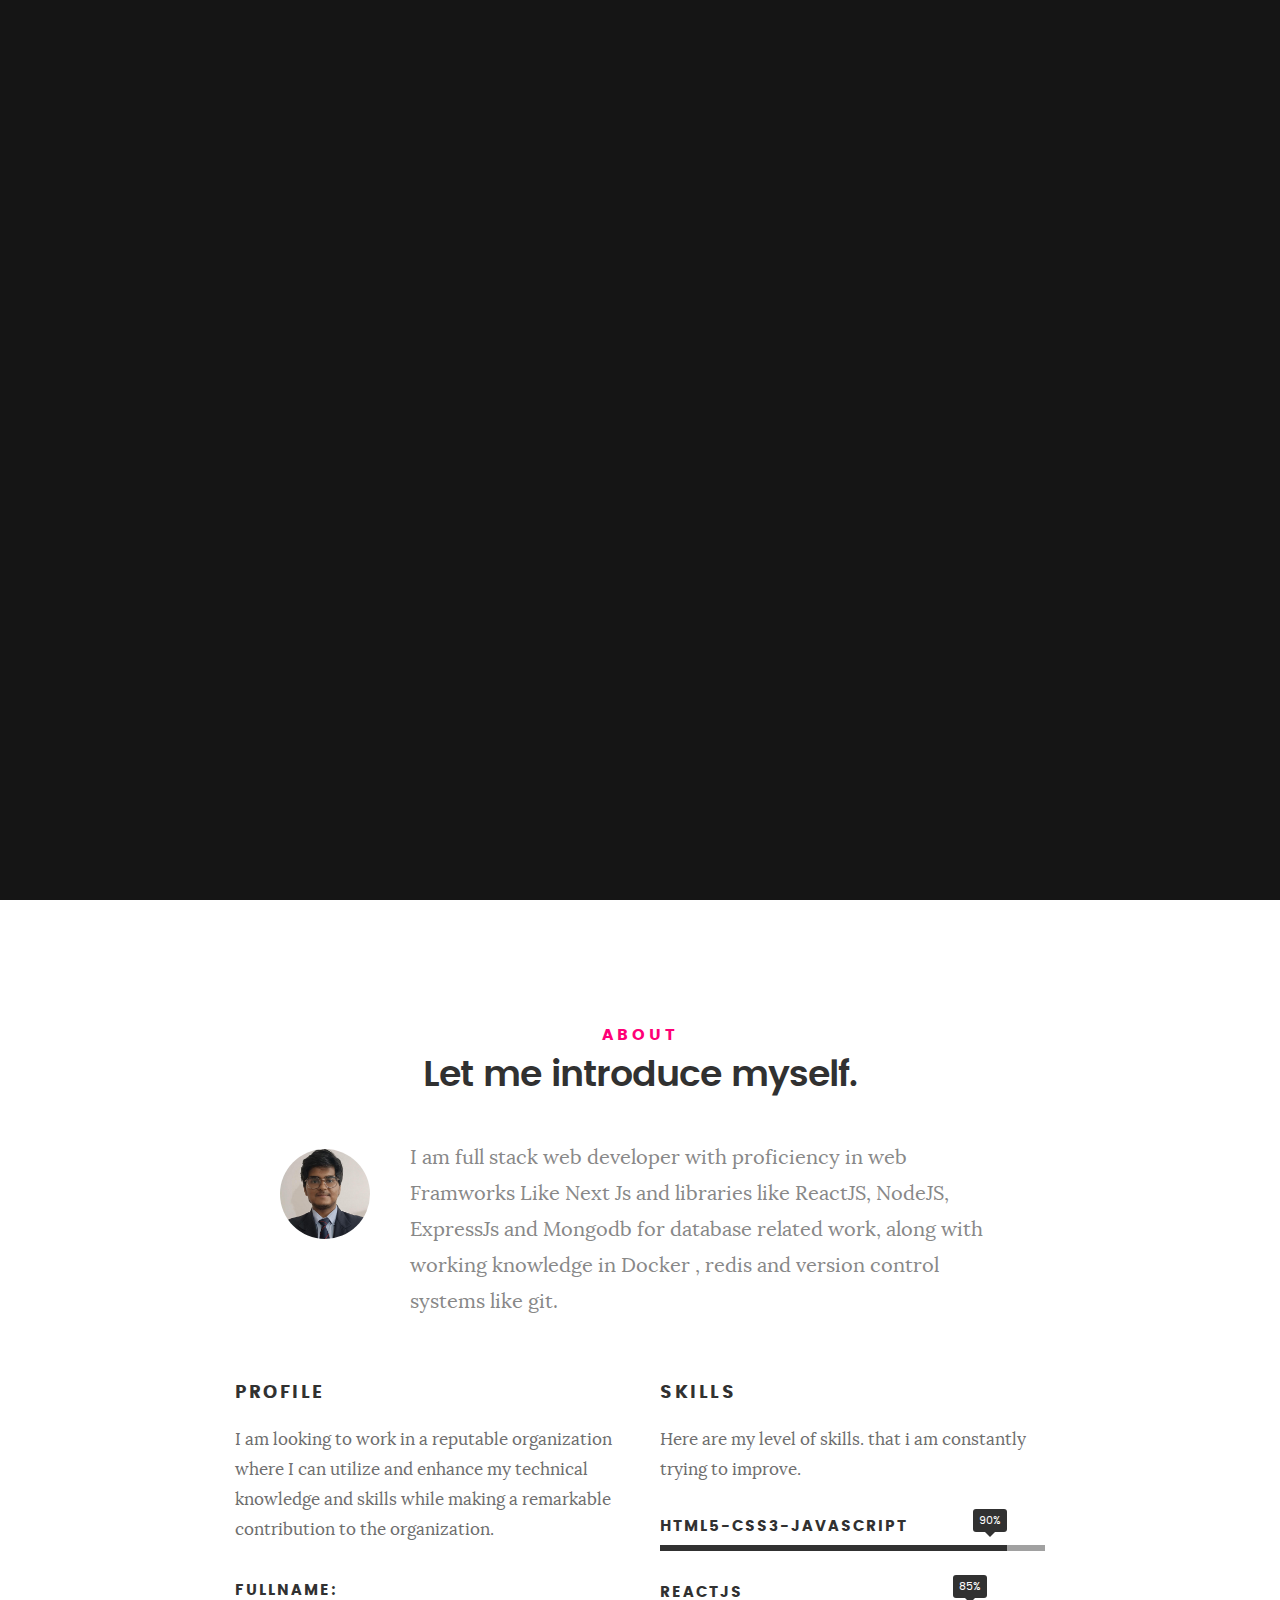
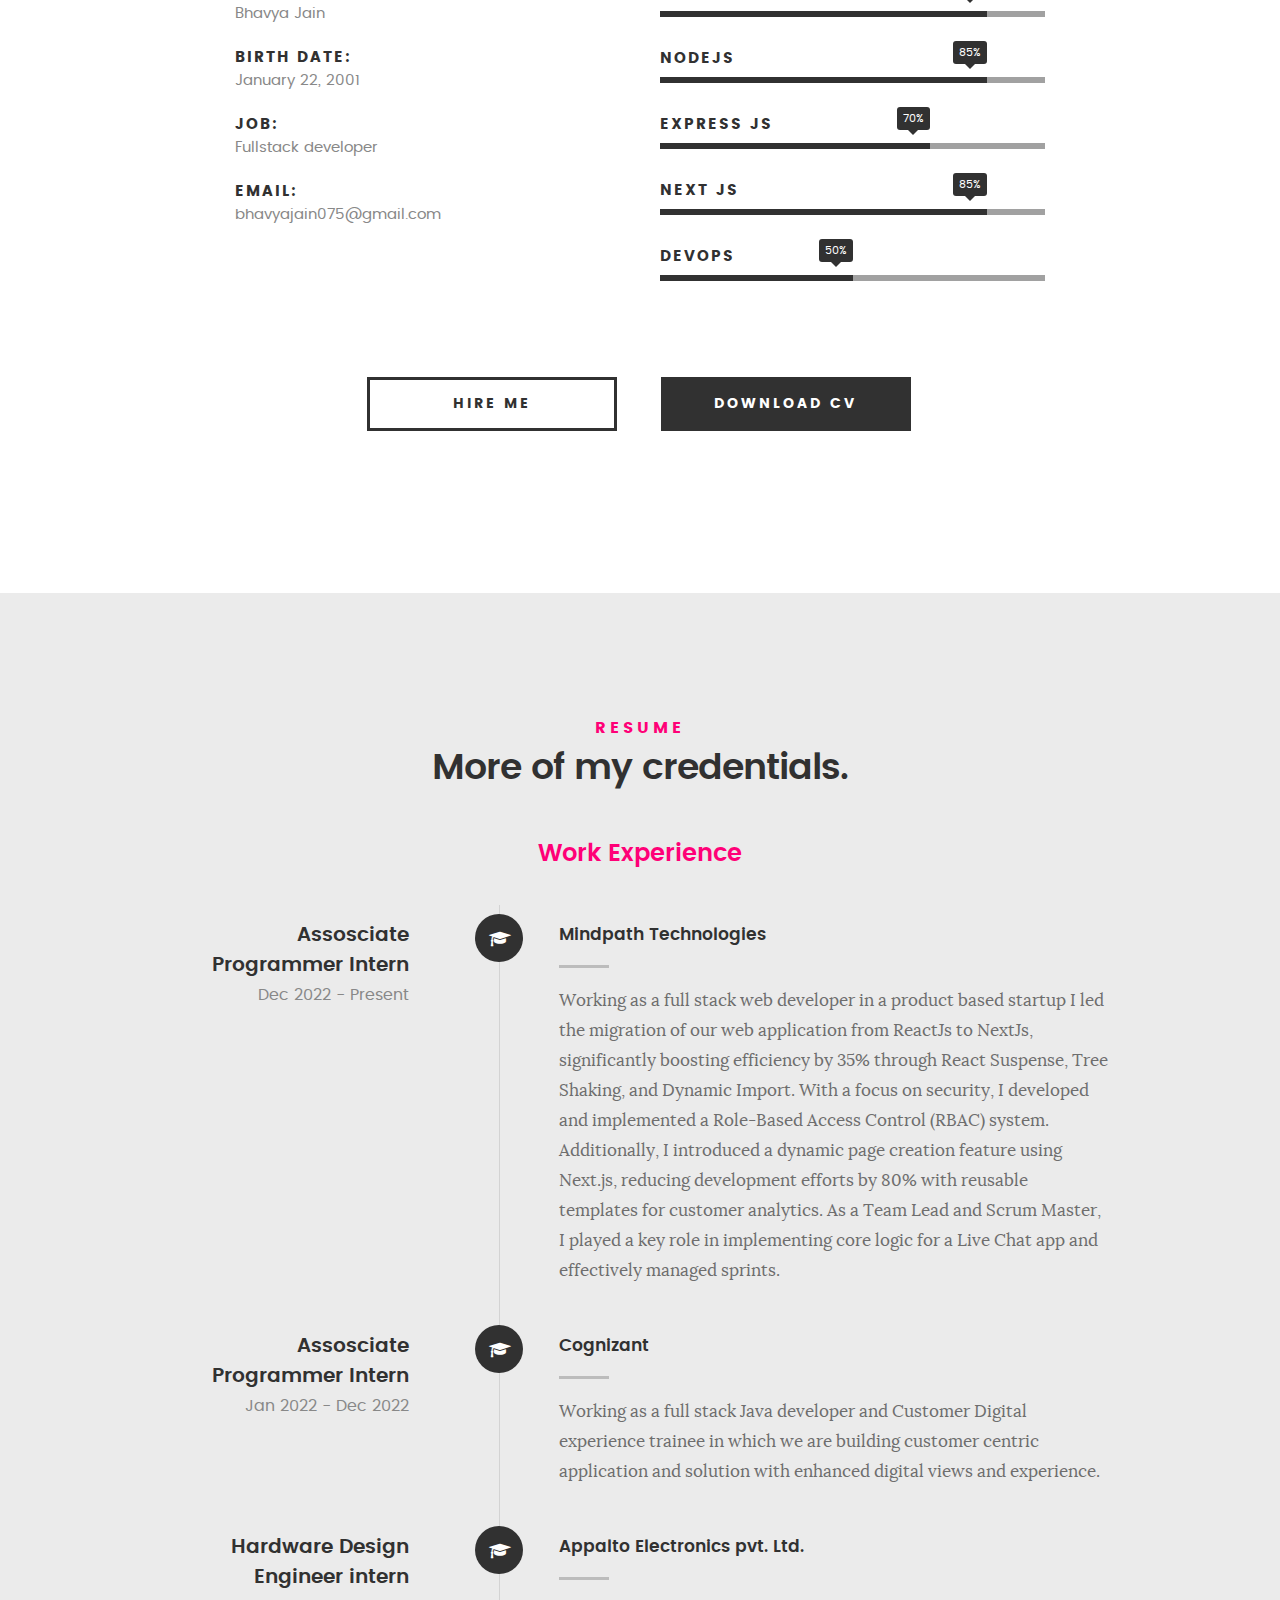
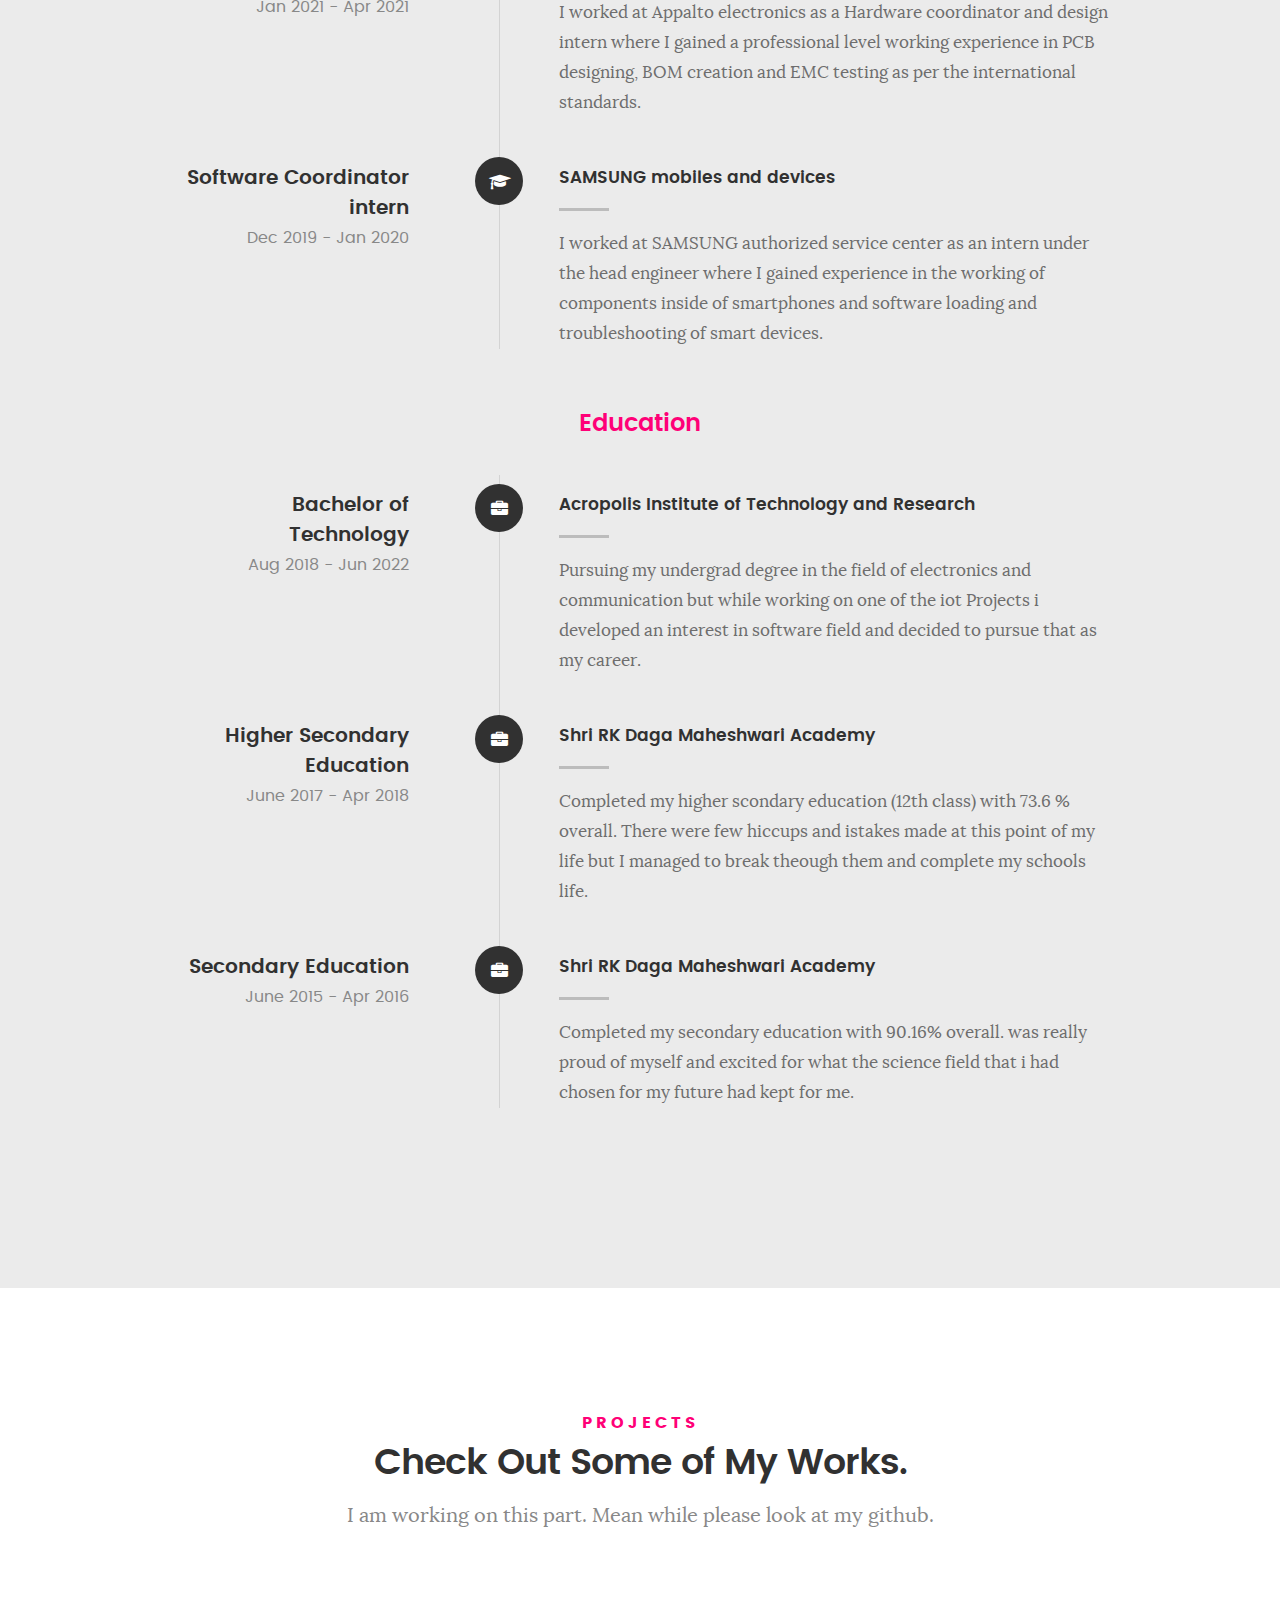
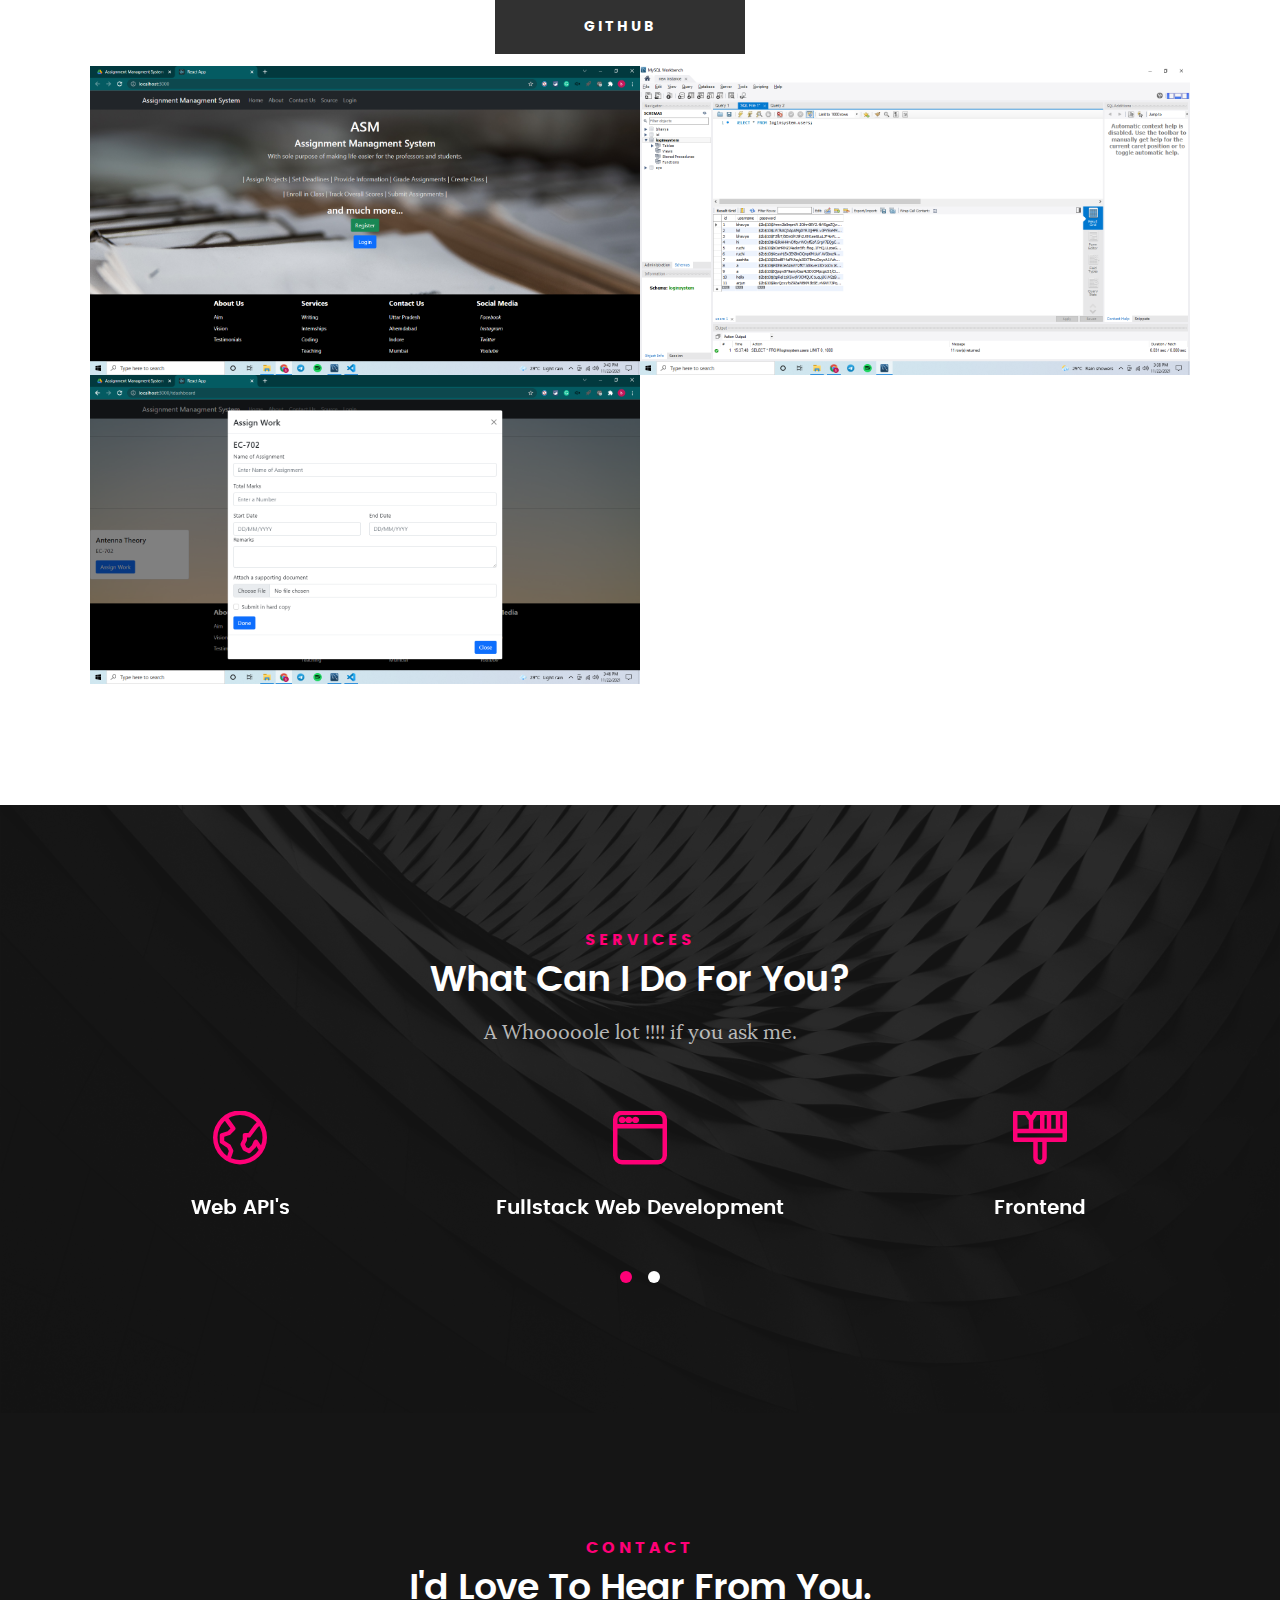
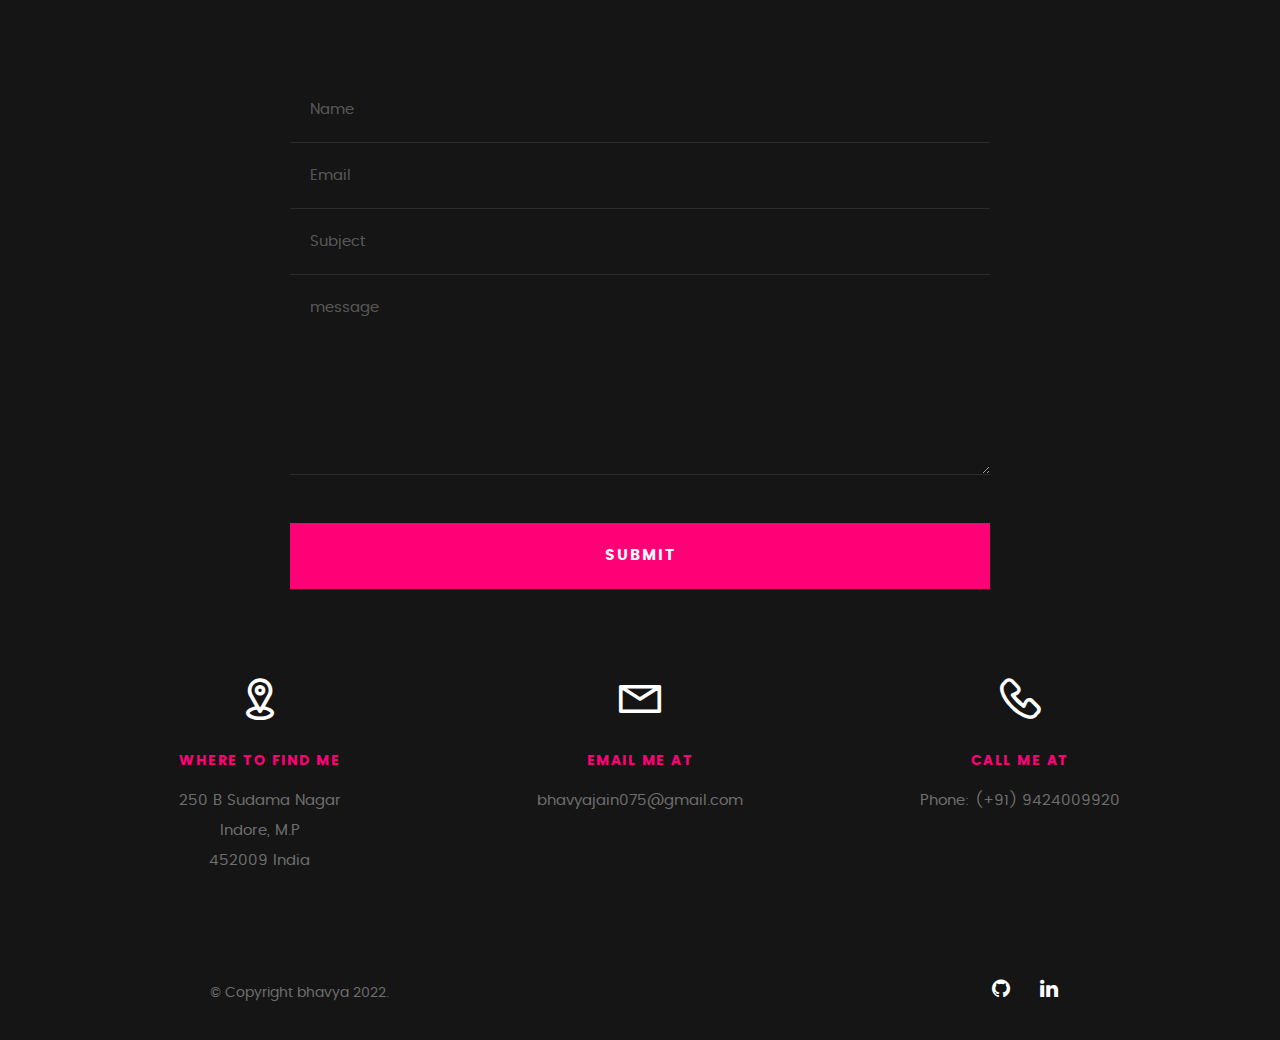
<file: index.html>
<!-- # BMJ-075.github.io -->
<!DOCTYPE html>
<!--[if IE 8 ]><html class="no-js oldie ie8" lang="en"> <![endif]-->
<!--[if IE 9 ]><html class="no-js oldie ie9" lang="en"> <![endif]-->
<!--[if (gte IE 9)|!(IE)]><!--><html class="no-js" lang="en"> <!--<![endif]-->
<head>

   <!--- basic page needs
   ================================================== -->
   <meta charset="utf-8">
	<title>Bhavya Jain</title>
	<meta name="description" content="">  
	<meta name="author" content="">

   <!-- mobile specific metas
   ================================================== -->
	<meta name="viewport" content="width=device-width, initial-scale=1, maximum-scale=1">

 	<!-- CSS
   ================================================== -->
   <link rel="stylesheet" href="css/base.css">  
   <link rel="stylesheet" href="css/main.css">
   <link rel="stylesheet" href="css/vendor.css">     

   <!-- script
   ================================================== -->   
	<script src="js/modernizr.js"></script>
	<script src="js/pace.min.js"></script>

   <!-- favicons
	================================================== -->
	<link rel="icon" type="image/png" href="favicon.png">

</head>

<body id="top">

	<!-- header 
   ================================================== -->
   <header>   	
   	<div class="row">

   		<div class="top-bar">
   			<a class="menu-toggle" href="#"><span>Menu</span></a>

	   		<!-- <div class="logo">
		         <a href="index.html">Home</a>
		      </div>		       -->

		   	<nav id="main-nav-wrap">
					<ul class="main-navigation">
						<li class="current"><a class="smoothscroll"  href="#intro" title="">Home</a></li>
						<li><a class="smoothscroll"  href="#about" title="">About</a></li>
						<li><a class="smoothscroll"  href="#resume" title="">Resume</a></li>
						<li><a class="smoothscroll"  href="#portfolio" title="">Portfolio</a></li>
						<li><a class="smoothscroll"  href="#services" title="">Services</a></li>					
						<li><a class="smoothscroll"  href="#contact" title="">Contact</a></li>	
		
					</ul>
				</nav>    		
   		</div> <!-- /top-bar --> 
   		
   	</div> <!-- /row --> 		
   </header> <!-- /header -->

	<!-- intro section
   ================================================== -->
   <section id="intro">   

   	<div class="intro-overlay"></div>	

   	<div class="intro-content">
   		<div class="row">

   			<div class="col-twelve">

	   			<h5>Hello World.</h5>
	   			<h1>I'm Bhavya.</h1>

	   			<p class="intro-position">
	   				<span>Full Stack Web Developer</span>
	   				<span>Mern and NextJs</span> 
	   			</p>

	   			<a class="button stroke smoothscroll" href="#about" title="">More About Me</a>

	   		</div>  
   			
   		</div>   		 		
   	</div> <!-- /intro-content --> 

   	<ul class="intro-social">        
         <li><a href="https://github.com/BMJ-075" target="_blank"><i class="fa fa-github"></i></a></li>
         <li><a href="https://www.linkedin.com/in/bhavyajain075/" target="_blank"><i class="fa fa-linkedin"></i></a></li>
      </ul> <!-- /intro-social -->      	

   </section> <!-- /intro -->


   <!-- about section
   ================================================== -->
   <section id="about">  

   	<div class="row section-intro">
   		<div class="col-twelve">

   			<h5>About</h5>
   			<h1>Let me introduce myself.</h1>

   			<div class="intro-info">

   				<img src="images/Bhavya_photo.png" alt="Profile Picture">

   				<p class="lead">I am full stack web developer with proficiency in web Framworks Like Next Js and libraries like ReactJS, NodeJS,  ExpressJs and Mongodb for database related work, along with working knowledge in Docker , redis and version control systems like git. </p>
   			</div>   			

   		</div>   		
   	</div> <!-- /section-intro -->

   	<div class="row about-content">

   		<div class="col-six tab-full">

   			<h3>Profile</h3>
   			<p>I am looking to work in a reputable organization where I can utilize and enhance my technical knowledge and skills while making a remarkable contribution to the organization.</p>

   			<ul class="info-list">
   				<li>
   					<strong>Fullname:</strong>
   					<span>Bhavya Jain</span>
   				</li>
   				<li>
   					<strong>Birth Date:</strong>
   					<span>January 22, 2001</span>
   				</li>
   				<li>
   					<strong>Job:</strong>
   					<span>Fullstack developer</span>
   				</li>
   				<!-- <li>
   					<strong>Website:</strong>
   					<span>www.bhavyajain.000webhostapp.com</span>
   				</li> -->
   				<li>
   					<strong>Email:</strong>
   					<span>bhavyajain075@gmail.com</span>
   				</li>

   			</ul> <!-- /info-list -->

   		</div>

   		<div class="col-six tab-full">

   			<h3>Skills</h3>
   			<p>Here are my level of skills. that i am constantly trying to improve.</p>

				<ul class="skill-bars">
				   <li>
				   	<div class="progress percent90"><span>90%</span></div>
				   	<strong>HTML5-CSS3-Javascript</strong>
				   </li>
				   <li>
				   	<div class="progress percent85"><span>85%</span></div>
				   	<strong>ReactJS</strong>
				   </li>
				   <li>
				   	<div class="progress percent85"><span>85%</span></div>
				   	<strong>NodeJs</strong>
				   </li>
				   <li>
				   	<div class="progress percent70"><span>70%</span></div>
				   	<strong>Express Js</strong>
				   </li>
				   <li>

				   	<div class="progress percent85"><span>85%</span></div>
				   	<strong>Next Js</strong>
				   </li>
				   <li>

					<div class="progress percent50"><span>50%</span></div>
					<strong>Devops</strong>
				</li>
				</ul> <!-- /skill-bars -->		

   		</div>

   	</div>

   	<div class="row button-section">
   		<div class="col-twelve">
   			<a href="#contact" title="Hire Me" class="button stroke smoothscroll">Hire Me</a>
   			<a href="./pdf/BhavyaJain_resume.pdf" title="Download CV" class="button button-primary" target="_blank">Download CV</a>
   		</div>   		
   	</div>

   </section> <!-- /process-->    


   <!-- resume Section
   ================================================== -->
	<section id="resume" class="grey-section">

		<div class="row section-intro">
   		<div class="col-twelve">

   			<h5>Resume</h5>
   			<h1>More of my credentials.</h1>

   			<!-- <p class="lead">More of my work experience.</p> -->

   		</div>   		
   	</div> <!-- /section-intro--> 

   	<div class="row resume-timeline">

   		<div class="col-twelve resume-header">

   			<h2>Work Experience</h2>

   		</div> <!-- /resume-header -->

   		<div class="col-twelve">

   			<div class="timeline-wrap">

				<div class="timeline-block">

					<div class="timeline-ico">
						<i class="fa fa-graduation-cap"></i>
					</div>

					<div class="timeline-header">
						<h3>Assosciate Programmer Intern</h3>
						<p>Dec 2022 - Present</p>
					</div>

					<div class="timeline-content">
						<h4>Mindpath Technologies</h4>
						<p>Working as a full stack web developer in a product based startup I led the migration of our web application from ReactJs to NextJs, significantly boosting efficiency by 35% through React Suspense, Tree Shaking, and Dynamic Import. With a focus on security, I developed and implemented a Role-Based Access Control (RBAC) system. Additionally, I introduced a dynamic page creation feature using Next.js, reducing development efforts by 80% with reusable templates for customer analytics. As a Team Lead and Scrum Master, I played a key role in implementing core logic for a Live Chat app and effectively managed sprints.</p>
					</div>

				</div> <!-- /timeline-block -->

   				<div class="timeline-block">

	   				<div class="timeline-ico">
	   					<i class="fa fa-graduation-cap"></i>
	   				</div>

	   				<div class="timeline-header">
	   					<h3>Assosciate Programmer Intern</h3>
	   					<p>Jan 2022 - Dec 2022</p>
	   				</div>

	   				<div class="timeline-content">
	   					<h4>Cognizant</h4>
	   					<p>Working as a full stack Java developer and Customer Digital experience trainee in which we are building customer centric application and solution with enhanced digital views and experience.</p>
	   				</div>

	   			</div> <!-- /timeline-block -->

	   			<div class="timeline-block">

	   				<div class="timeline-ico">
	   					<i class="fa fa-graduation-cap"></i>
	   				</div>

	   				<div class="timeline-header">
	   					<h3>Hardware Design Engineer intern</h3>
	   					<p>Jan 2021 - Apr 2021</p>
	   				</div>

	   				<div class="timeline-content">
	   					<h4>Appalto Electronics pvt. Ltd.</h4>
	   					<p>I worked at Appalto electronics as a Hardware coordinator and design intern where I gained a professional level working experience in PCB designing, BOM creation and EMC testing as per the international standards.</p>
	   				</div>

	   			</div> <!-- /timeline-block -->

	   			<div class="timeline-block">

	   				<div class="timeline-ico">
	   					<i class="fa fa-graduation-cap"></i>
	   				</div>

	   				<div class="timeline-header">
	   					<h3>Software Coordinator intern</h3>
	   					<p>Dec 2019 - Jan 2020</p>
	   				</div>

	   				<div class="timeline-content">
	   					<h4>SAMSUNG mobiles and devices</h4>
	   					<p>I worked at SAMSUNG authorized service center as an intern under the head engineer where I gained experience in the working of components inside of smartphones and software loading and troubleshooting of smart devices.</p>
	   				</div>

	   			</div> <!-- /timeline-block -->

   			</div> <!-- /timeline-wrap -->   			

   		</div> <!-- /col-twelve -->
   		
   	</div> <!-- /resume-timeline -->
   	
   	<div class="row resume-timeline">

   		<div class="col-twelve resume-header">

   			<h2>Education</h2>

   		</div> <!-- /resume-header -->

   		<div class="col-twelve">

   			<div class="timeline-wrap">

   				<div class="timeline-block">

	   				<div class="timeline-ico">
	   					<i class="fa fa-briefcase"></i>
	   				</div>

	   				<div class="timeline-header">
	   					<h3>Bachelor of Technology</h3>
	   					<p>Aug 2018 - Jun 2022</p>
	   				</div>

	   				<div class="timeline-content">
	   					<h4>Acropolis Institute of Technology and Research</h4>
	   					<p> Pursuing my undergrad degree in  the field of electronics and communication but while working on one of the iot Projects i developed an interest in software field and decided to pursue that as my career.</p>
	   				</div>

	   			</div> <!-- /timeline-block -->

	   			<div class="timeline-block">

	   				<div class="timeline-ico">
	   					<i class="fa fa-briefcase"></i>
	   				</div>

	   				<div class="timeline-header">
	   					<h3>Higher Secondary Education</h3>
	   					<p>June 2017 - Apr 2018</p>
	   				</div>

	   				<div class="timeline-content">
	   					<h4>Shri RK Daga Maheshwari Academy</h4>
	   					<p>Completed my higher scondary education (12th class) with 73.6  %  overall. There were few hiccups and istakes made at this point of my life but I managed to break theough them and complete my schools life.</p>
	   				</div>

	   			</div> <!-- /timeline-block -->

	   			<div class="timeline-block">

	   				<div class="timeline-ico">
	   					<i class="fa fa-briefcase"></i>
	   				</div>

	   				<div class="timeline-header">
	   					<h3>Secondary Education </h3>
	   					<p>June 2015 - Apr 2016</p>
	   				</div>

	   				<div class="timeline-content">
	   					<h4>Shri RK Daga Maheshwari Academy</h4>
	   					<p>Completed my secondary education with 90.16% overall. was really proud of myself and excited for what the science field that i had chosen for my future had kept for me.</p>
	   				</div>

	   			</div> <!-- /timeline-block -->

   			</div> <!-- /timeline-wrap -->   			

   		</div> <!-- /col-twelve -->
   		
   	</div> <!-- /resume-timeline -->
		
	</section> <!-- /features -->


	<!-- Portfolio Section
   ================================================== -->
	<section id="portfolio">

		<div class="row section-intro">
   		<div class="col-twelve">

   			<h5>Projects</h5>
   			<h1>Check Out Some of My Works.</h1>

   			<p class="lead">I am working on this part. Mean while please look at my github.</p>

   		</div>   		
   	</div> <!-- /section-intro--> 
	   <div class="row button-section">
		<div class="col-twelve">
			
			<a href="https://github.com/BMJ-075" title="Github" class="button button-primary">Github</a>
		</div>   		
	</div>
	   <div class="row portfolio-content">

   		<div class="col-twelve">

   			<!-- portfolio-wrapper -->
	         <div id="folio-wrapper" class="block-1-2 block-mob-full stack">

	         	<div class="bgrid folio-item">
	               <div class="item-wrap">
	               	<img src="images/portfolio/home.png" alt="Liberty">
	                  <a href="#modal-01" class="overlay">	                  	           
	                     <div class="folio-item-table">
	                     	<div class="folio-item-cell">
		     					       <h3 class="folio-title">ASM</h3>	     					    
		     					    	 <span class="folio-types">
		     					       	  React Js | MySQL
		     					       </span>
		     					   </div>	                      	
	                     </div>                    
	                  </a>
	               </div>	               
	        		</div> <!-- /folio-item -->

	        		<!-- <div class="bgrid folio-item">
	               <div class="item-wrap">
	               	<img src="images/portfolio/iot project.jpg" alt="Shutterbug">
	               	<a href="#modal-02" class="overlay">              		                  
	                     <div class="folio-item-table">
	                     	<div class="folio-item-cell">
	                     		<h3 class="folio-title">Shutterbug</h3>	     					    
		     					    	<span class="folio-types">
		     					       	  Web Design
		     					      </span>		     		
		     					   </div> 	                      	
	                     </div>                    
	                  </a>
	               </div>
	        		</div> /folio-item -->

	            <!-- <div class="bgrid folio-item">
	               <div class="item-wrap">
	               	<img src="images/portfolio/clouds.jpg"alt="Clouds">
	                  <a href="#modal-03" class="overlay">             		                  
	                     <div class="folio-item-table">
	                     	<div class="folio-item-cell">
	                     		<h3 class="folio-title">Clouds</h3>	     					    
		     					    	<span class="folio-types">
		     					       	  Web Design
		     					      </span>		     		
		     					   </div> 	                      	
	                     </div>                    
	                  </a>
	               </div>
	        		</div>  -->

	            <div class="bgrid folio-item">
	               <div class="item-wrap">
	               	<img src="images/portfolio/created table.png" alt="Beetle">
	                  <a href="#modal-04" class="overlay">                  	                 
	                     <div class="folio-item-table">
	                     	<div class="folio-item-cell">
	                     		<h3 class="folio-title">ASM</h3>	     					    
		     					    	<span class="folio-types">
											React Js | MySQL
		     					      </span>		     		
		     					   </div>  	                      	
	                     </div>                    
	                  </a>
	               </div>
	        		</div> <!-- /folio-item -->     

	        		<div class="bgrid folio-item">
	               <div class="item-wrap">
	               	<img src="images/portfolio/assignwork.png" alt="Lighthouse">
	                  <a href="#modal-05" class="overlay">             		                  
	                     <div class="folio-item-table">
	                     	<div class="folio-item-cell">
	                     		<h3 class="folio-title">ASM</h3>	     					    
		     					    	<span class="folio-types">
		     					       	  React Js | MySQL
		     					      </span>		     		
		     					   </div> 	                      	
	                     </div>                    
	                  </a>
	               </div>
	        		</div> <!-- /folio-item -->

	            <!-- <div class="bgrid folio-item">
	               <div class="item-wrap">
	               	<img src="images/portfolio/salad.jpg" alt="Salad">
	                  <a href="#modal-06" class="overlay">
	                     <div class="folio-item-table">
	                     	<div class="folio-item-cell">
	                     		<h3 class="folio-title">Salad</h3>	     					    
		     					    	<span class="folio-types">
		     					       	  Branding
		     					      </span>		     		
		     					   </div>	                      	
	                     </div>                    
	                  </a>
	               </div>
	        		</div> /folio-item    -->

	            <!-- modal popups - begin
	            ============================================================= -->
	            <!-- <div id="modal-01" class="popup-modal slider mfp-hide">	 -->
<!-- 
				     	<div class="media">
				     		<img src="images/portfolio/modals/m-liberty.jpg" alt="" />
				     	</div>      	

					   <div class="description-box">
					      <h4>Liberty</h4>		      
					      <p>Proin gravida nibh vel velit auctor aliquet. Aenean sollicitudin, lorem quis bibendum auctor, nisi elit consequat ipsum, nec sagittis sem nibh id elit.</p>

					      <div class="categories">Web Development</div>			               
					   </div>

			         <div class="link-box">
			            <a href="http://www.behance.net">Details</a>
					      <a href="#" class="popup-modal-dismiss">Close</a>
			         </div>		       -->

				   <!-- </div> /modal-01 -->

				   <!-- <div id="modal-02" class="popup-modal slider mfp-hide">	 -->
<!-- 
				     	<div class="media">
				     		<img src="images/portfolio/modals/m-shutterbug.jpg" alt="" />
				     	</div>      	

					   <div class="description-box">
					      <h4>Shutterbug</h4>		      
					      <p>Proin gravida nibh vel velit auctor aliquet. Aenean sollicitudin, lorem quis bibendum auctor, nisi elit consequat ipsum, nec sagittis sem nibh id elit.</p>

					      <div class="categories">Web Design</div>			               
					   </div>

			         <div class="link-box">
			            <a href="http://www.behance.net">Details</a>
					      <a href="#" class="popup-modal-dismiss">Close</a>
			         </div>		       -->

				   <!-- </div> /modal-02 -->

				   <!-- <div id="modal-03" class="popup-modal slider mfp-hide">	 -->

				     	<!-- <div class="media">
				     		<img src="images/portfolio/modals/m-clouds.jpg" alt="" />
				     	</div>      	

					   <div class="description-box">
					      <h4>Clouds</h4>		      
					      <p>Proin gravida nibh vel velit auctor aliquet. Aenean sollicitudin, lorem quis bibendum auctor, nisi elit consequat ipsum, nec sagittis sem nibh id elit.</p>

					      <div class="categories">Web Design</div>			               
					   </div>

			         <div class="link-box">
			            <a href="http://www.behance.net">Details</a>
					      <a href="#" class="popup-modal-dismiss">Close</a>
			         </div>		       -->

				   <!-- </div> /modal-03 -->

				   <!-- <div id="modal-04" class="popup-modal slider mfp-hide">	 -->
<!-- 
				     	<div class="media">
				     		<img src="images/portfolio/modals/m-beetle.jpg" alt="" />
				     	</div>      	

					   <div class="description-box">
					      <h4>Beetle</h4>		      
					      <p>Proin gravida nibh vel velit auctor aliquet. Aenean sollicitudin, lorem quis bibendum auctor, nisi elit consequat ipsum, nec sagittis sem nibh id elit.</p>

					      <div class="categories">Branding</div>			               
					   </div>

			         <div class="link-box">
			            <a href="http://www.behance.net">Details</a>
					      <a href="#" class="popup-modal-dismiss">Close</a>
			         </div>		       -->

				   <!-- </div> /modal-04 -->

				   <!-- <div id="modal-05" class="popup-modal slider mfp-hide">	 -->

				     	<!-- <div class="media">
				     		<img src="images/portfolio/modals/m-lighthouse.jpg" alt="" />
				     	</div>      	

					   <div class="description-box">
					      <h4>Lighthouse</h4>		      
					      <p>Proin gravida nibh vel velit auctor aliquet. Aenean sollicitudin, lorem quis bibendum auctor, nisi elit consequat ipsum, nec sagittis sem nibh id elit.</p>

					      <div class="categories">Web Development</div>			               
					   </div>

			         <div class="link-box">
			            <a href="http://www.behance.net">Details</a>
					      <a href="#" class="popup-modal-dismiss">Close</a>
			         </div>		       -->

				   <!-- </div> /modal-05 -->

				   <!-- <div id="modal-06" class="popup-modal slider mfp-hide">	

				     	<div class="media">
				     		<img src="images/portfolio/modals/m-salad.jpg" alt="" />
				     	</div>      	

					   <div class="description-box">
					      <h4>Salad</h4>		      
					      <p>Proin gravida nibh vel velit auctor aliquet. Aenean sollicitudin, lorem quis bibendum auctor, nisi elit consequat ipsum, nec sagittis sem nibh id elit.</p>

					      <div class="categories">Branding</div>			               
					   </div>

			         <div class="link-box">
			            <a href="http://www.behance.net">Details</a>
					      <a href="#" class="popup-modal-dismiss">Close</a>
			         </div>		      

				   </div> /modal-06 -->


				   <!-- modal popups - end
	            ============================================================= -->

	         </div> <!-- /portfolio-wrapper --> 

   		</div>  <!-- /twelve -->   

	</div><!--  /portfolio-content  -->
		
	</section> <!-- /portfolio --> 


	
	
	<!-- services Section
   ================================================== -->
	<section id="services">

		<div class="overlay"></div>

		<div class="row section-intro">
   		<div class="col-twelve">

   			<h5>Services</h5>
   			<h1>What Can I Do For You?</h1>

   			<p class="lead">A Whooooole lot !!!! if you ask me.</p>

   		</div>   		
   	</div> <!-- /section-intro -->

   	<div class="row services-content">

   		<div id="owl-slider" class="owl-carousel services-list">

	      	<div class="service">	

	      		<span class="icon"><i class="icon-earth"></i></span>            

	            <div class="service-content">	

	            	 <h3>Web API's</h3>

		            <!-- <p class="desc">Sed ut perspiciatis unde omnis iste natus error sit voluptatem accusantium doloremque laudantium, totam rem aperiam, eaque ipsa quae ab illo inventore veritatis et quasi architecto beatae vitae dicta sunt explicabo. Nemo enim ipsam voluptatem quia voluptas sit aspernatur aut odit aut fugit. -->
	         		</p>
	         		
	         	</div> 	         	 

				</div> <!-- /service -->

				<div class="service">	

					<span class="icon"><i class="icon-window"></i></span>                          

	            <div class="service-content">	

	            	<h3> Fullstack Web Development</h3>  

		            <!-- <p class="desc">Sed ut perspiciatis unde omnis iste natus error sit voluptatem accusantium doloremque laudantium, totam rem aperiam, eaque ipsa quae ab illo inventore veritatis et quasi architecto beatae vitae dicta sunt explicabo. Nemo enim ipsam voluptatem quia voluptas sit aspernatur aut odit aut fugit. -->
	         		</p>

	            </div>	                          

			   </div> <!-- /service -->

			   <div class="service">

			   	<span class="icon"><i class="icon-paint-brush"></i></span>		            

	            <div class="service-content">

	            	<h3>Frontend</h3>

		            <!-- <p class="desc">Sed ut perspiciatis unde omnis iste natus error sit voluptatem accusantium doloremque laudantium, totam rem aperiam, eaque ipsa quae ab illo inventore veritatis et quasi architecto beatae vitae dicta sunt explicabo. Nemo enim ipsam voluptatem quia voluptas sit aspernatur aut odit aut fugit. -->
	        			</p> 

	            </div> 	            	               

			   </div> <!-- /service -->

				<div class="service">

					<span class="icon"><i class="icon-toggles"></i></span>	              

	            <div class="service-content">

	            	<h3>Backend</h3>

		            <!-- <p class="desc">Sed ut perspiciatis unde omnis iste natus error sit voluptatem accusantium doloremque laudantium, totam rem aperiam, eaque ipsa quae ab illo inventore veritatis et quasi architecto beatae vitae dicta sunt explicabo. Nemo enim ipsam voluptatem quia voluptas sit aspernatur aut odit aut fugit. -->
	         		</p> 
	         		
	            </div>                

				</div> <!-- /service -->

			   <div class="service">

			   	<span class="icon"><i class="icon-image"></i></span>	            

	            <div class="service-content">

	            	<h3>Digital Experience</h3>

		            <!-- <p class="desc">Sed ut perspiciatis unde omnis iste natus error sit voluptatem accusantium doloremque laudantium, totam rem aperiam, eaque ipsa quae ab illo inventore veritatis et quasi architecto beatae vitae dicta sunt explicabo. Nemo enim ipsam voluptatem quia voluptas sit aspernatur aut odit aut fugit. -->
	        			</p> 

	            </div>	               

			   </div> <!-- /service -->

			   <div class="service">

			   	<span class="icon"><i class="icon-chat"></i></span>	   	           

	            <div class="service-content">

	            	 <h3>Database</h3>

		            <!-- <p class="desc">Sed ut perspiciatis unde omnis iste natus error sit voluptatem accusantium doloremque laudantium, totam rem aperiam, eaque ipsa quae ab illo inventore veritatis et quasi architecto beatae vitae dicta sunt explicabo. Nemo enim ipsam voluptatem quia voluptas sit aspernatur aut odit aut fugit. -->
	        			</p> 
	        			
	            </div>	               

			   </div> <!-- /service -->

	      </div> <!-- /services-list -->
   		
   	</div> <!-- /services-content -->
		
	</section> <!-- /services -->	


	

	
   <!-- contact
   ================================================== -->
	<section id="contact">

		<div class="row section-intro">
   		<div class="col-twelve">

   			<h5>Contact</h5>
   			<h1>I'd Love To Hear From You.</h1>

   			<p class="lead"></p>

   		</div> 
   	</div> <!-- /section-intro -->

   	<div class="row contact-form">

   		<div class="col-twelve">

            <!-- form -->
            <form name="contactForm" id="contactForm" method="post" action="">
      			<fieldset>

                  <div class="form-field">
 						   <input name="contactName" type="text" id="contactName" placeholder="Name" value="" minlength="2" required="">
                  </div>
                  <div class="form-field">
	      			   <input name="contactEmail" type="email" id="contactEmail" placeholder="Email" value="" required="">
	               </div>
                  <div class="form-field">
	     				   <input name="contactSubject" type="text" id="contactSubject" placeholder="Subject" value="">
	               </div>                       
                  <div class="form-field">
	                 	<textarea name="contactMessage" id="contactMessage" placeholder="message" rows="10" cols="50" required=""></textarea>
	               </div>                      
                 <div class="form-field">
                     <button class="submitform">Submit</button>
                     <div id="submit-loader">
                        <div class="text-loader">Sending...</div>                             
       				      <div class="s-loader">
								  	<div class="bounce1"></div>
								  	<div class="bounce2"></div>
								  	<div class="bounce3"></div>
								</div>
							</div>
                  </div>

      			</fieldset>
      		</form> <!-- Form End -->

            <!-- contact-warning -->
            <div id="message-warning">            	
            </div>            
            <!-- contact-success -->
      		<div id="message-success">
               <i class="fa fa-check"></i>Your message was sent, thank you!<br>
      		</div>

         </div> <!-- /col-twelve -->
   		
   	</div> <!-- /contact-form -->

   	<div class="row contact-info">

   		<div class="col-four tab-full">

   			<div class="icon">
   				<i class="icon-pin"></i>
   			</div>

   			<h5>Where to find me</h5>

   			<p>
            250 B Sudama Nagar<br>
           Indore, M.P<br>
            452009 India
            </p>

   		</div>

   		<div class="col-four tab-full collapse">

   			<div class="icon">
   				<i class="icon-mail"></i>
   			</div>

   			<h5>Email Me At</h5>

   			<p>bhavyajain075@gmail.com<br>
			   			     
			   </p>

   		</div>

   		<div class="col-four tab-full">

   			<div class="icon">
   				<i class="icon-phone"></i>
   			</div>

   			<h5>Call Me At</h5>

   			<p>Phone: (+91) 9424009920<br>
			   </p>

   		</div>
   		
   	</div> <!-- /contact-info -->
		
	</section> <!-- /contact -->


   <!-- footer
   ================================================== -->

   <footer>
     	<div class="row">

     		<div class="col-six tab-full pull-right social">

     			<ul class="footer-social">        
			      <!-- <li><a href="#"><i class="fa fa-facebook"></i></a></li>
			      <li><a href="#"><i class="fa fa-behance"></i></a></li>
			      <li><a href="#"><i class="fa fa-twitter"></i></a></li>
			      <li><a href="#"><i class="fa fa-dribbble"></i></a></li>
			      <li><a href="#"><i class="fa fa-instagram"></i></a></li> -->
				  <li><a href="https://github.com/BMJ-075" target="_blank"><i class="fa fa-github"></i></a></li>
	   <li><a href="https://www.linkedin.com/in/bhavyajain075/" target="_blank"><i class="fa fa-linkedin"></i></a></li>
			   </ul> 
	      		
	      </div>

      	<div class="col-six tab-full">
	      	<div class="copyright">
		        	<span>© Copyright bhavya 2022.</span> 
		         </div>		                  
	      	</div>

	      	<div id="go-top">
		         <a class="smoothscroll" title="Back to Top" href="#top"><i class="fa fa-long-arrow-up"></i></a>
		      </div>

      	</div> <!-- /row -->     	
   </footer>  

   <div id="preloader"> 
    	<div id="loader"></div>
   </div> 

   <!-- Java Script
   ================================================== --> 
   <script src="js/jquery-2.1.3.min.js"></script>
   <script src="js/plugins.js"></script>
   <script src="js/main.js"></script>

</body>

</html>
</file>
<file: css/base.css>
/**
 * =================================================================== 
 *
 *  Kards v1.0 Base Stylesheet
 *  url: styleshout.com
 *  03-01-2016
 *  ------------------------------------------------------------------
 *  TOC:
 *  01. reset
 *  02. basic/base setup styles
 *  03. grid
 *  04. MISC
 *
 * =================================================================== 
 */

/** 
 * ===================================================================
 * 01. reset - normalize.css v3.0.2 | MIT License | git.io/normalize
 *
 * ------------------------------------------------------------------- 
 */
html {
	font-family: sans-serif;
	-ms-text-size-adjust: 100%;
	-webkit-text-size-adjust: 100%;
}

body {
	margin: 0;
}

article,
aside,
details,
figcaption,
figure,
footer,
header,
hgroup,
main,
menu,
nav,
section,
summary {
	display: block;
}

audio,
canvas,
progress,
video {
	display: inline-block;
	vertical-align: baseline;
}

audio:not([controls]) {
	display: none;
	height: 0;
}

[hidden],
template {
	display: none;
}

a {
	background: transparent;
}

a:active,
a:hover {
	outline: 0;
}

abbr[title] {
	border-bottom: 1px dotted;
}

b,
strong {
	font-weight: bold;
}

dfn {
	font-style: italic;
}

h1 {
	font-size: 2em;
	margin: 0.67em 0;
}

mark {
	background: #ff0;
	color: #000;
}

small {
	font-size: 80%;
}

sub,
sup {
	font-size: 75%;
	line-height: 0;
	position: relative;
	vertical-align: baseline;
}

sup {
	top: -0.5em;
}

sub {
	bottom: -0.25em;
}

img {
	border: 0;
}

svg:not(:root) {
	overflow: hidden;
}

figure {
	margin: 1em 40px;
}

hr {
	-moz-box-sizing: content-box;
	box-sizing: content-box;
	height: 0;
}

pre {
	overflow: auto;
}

code,
kbd,
pre,
samp {
	font-family: monospace, monospace;
	font-size: 1em;
}

button,
input,
optgroup,
select,
textarea {
	color: inherit;
	font: inherit;
	margin: 0;
}

button {
	overflow: visible;
}

button,
select {
	text-transform: none;
}

button,
html input[type="button"],
input[type="reset"],
input[type="submit"] {
	-webkit-appearance: button;
	cursor: pointer;
}

button[disabled],
html input[disabled] {
	cursor: default;
}

button::-moz-focus-inner,
input::-moz-focus-inner {
	border: 0;
	padding: 0;
}

input {
	line-height: normal;
}

input[type="checkbox"],
input[type="radio"] {
	box-sizing: border-box;
	padding: 0;
}

input[type="number"]::-webkit-inner-spin-button,
input[type="number"]::-webkit-outer-spin-button {
	height: auto;
}

input[type="search"] {
	-webkit-appearance: textfield;
	-moz-box-sizing: content-box;
	-webkit-box-sizing: content-box;
	box-sizing: content-box;
}

input[type="search"]::-webkit-search-cancel-button,
input[type="search"]::-webkit-search-decoration {
	-webkit-appearance: none;
}

fieldset {
	border: 1px solid #c0c0c0;
	margin: 0 2px;
	padding: 0.35em 0.625em 0.75em;
}

legend {
	border: 0;
	padding: 0;
}

textarea {
	overflow: auto;
}

optgroup {
	font-weight: bold;
}

table {
	border-collapse: collapse;
	border-spacing: 0;
}

td,
th {
	padding: 0;
}

/** 
 * ===================================================================
 * 02. basic/base setup styles - (_basic.scss)
 *
 * ------------------------------------------------------------------- 
 */
html {
	font-size: 62.5%;
	box-sizing: border-box;
}

*,
*::before,
*::after {
	box-sizing: inherit;
}

body {
	font-weight: normal;
	line-height: 1;
	text-rendering: optimizeLegibility;
	word-wrap: break-word;
	-webkit-overflow-scrolling: touch;
	-webkit-text-size-adjust: none;
}

body,
input,
button {
	-moz-osx-font-smoothing: grayscale;
	-webkit-font-smoothing: antialiased;
}

/**
 * Media - (_basic.scss)
 * ------------------------------------------------------------------- 
 */
img,
video {
	max-width: 100%;
	height: auto;
}

/**
 * Typography resets - (_basic.scss)
 * ------------------------------------------------------------------- 
 */
div,
dl,
dt,
dd,
ul,
ol,
li,
h1,
h2,
h3,
h4,
h5,
h6,
pre,
form,
p,
blockquote,
th,
td {
	margin: 0;
	padding: 0;
}

h1,
h2,
h3,
h4,
h5,
h6 {
	-webkit-font-variant-ligatures: common-ligatures;
	-moz-font-variant-ligatures: common-ligatures;
	font-variant-ligatures: common-ligatures;
	text-rendering: optimizeLegibility;
}

em,
i {
	font-style: italic;
	line-height: inherit;
}

strong,
b {
	font-weight: bold;
	line-height: inherit;
}

small {
	font-size: 60%;
	line-height: inherit;
}

ol,
ul {
	list-style: none;
}

li {
	display: block;
}

/**
 * links - (_basic.scss)
 * ------------------------------------------------------------------- 
 */
a {
	text-decoration: none;
	line-height: inherit;
}

a img {
	border: none;
}

/**
 * inputs - (_basic.scss)
 * ------------------------------------------------------------------- 
 */
fieldset {
	margin: 0;
	padding: 0;
}

input[type="email"],
input[type="number"],
input[type="search"],
input[type="text"],
input[type="tel"],
input[type="url"],
input[type="password"],
textarea {
	-webkit-appearance: none;
	-moz-appearance: none;
	-ms-appearance: none;
	-o-appearance: none;
	appearance: none;
}

/** 
 * ===================================================================
 * 03. grid - (_grid.scss)
 *
 * ------------------------------------------------------------------- 
 */
.row {
	width: 94%;
	max-width: 1140px;
	margin: 0 auto;
}

.row:before,
.row:after {
	content: "";
	display: table;
}

.row:after {
	clear: both;
}

.row .row {
	width: auto;
	max-width: none;
	margin-left: -20px;
	margin-right: -20px;
}

[class*="col-"],
.bgrid {
	float: left;
}

[class*="col-"] + [class*="col-"].end {
	float: right;
}

[class*="col-"] {
	padding: 0 20px;
}

.col-one {
	width: 8.33333%;
}

.col-two,
.col-1-6 {
	width: 16.66667%;
}

.col-three,
.col-1-4 {
	width: 25%;
}

.col-four,
.col-1-3 {
	width: 33.33333%;
}

.col-five {
	width: 41.66667%;
}

.col-six,
.col-1-2 {
	width: 50%;
}

.col-seven {
	width: 58.33333%;
}

.col-eight,
.col-2-3 {
	width: 66.66667%;
}

.col-nine,
.col-3-4 {
	width: 75%;
}

.col-ten,
.col-5-6 {
	width: 83.33333%;
}

.col-eleven {
	width: 91.66667%;
}

.col-twelve,
.col-full {
	width: 100%;
}

/**
 * small screens - (_grid.scss)
 * --------------------------------------------------------------- 
 */
@media screen and (max-width:1024px) {
	.row .row {
		margin-left: -18px;
		margin-right: -18px;
	}

	[class*="col-"] {
		padding: 0 18px;
	}

}

/**
 * tablets - (_grid.scss)
 * --------------------------------------------------------------- 
 */
@media screen and (max-width:768px) {
	.row {
		width: auto;
		padding-left: 30px;
		padding-right: 30px;
	}

	.row .row {
		padding-left: 0;
		padding-right: 0;
		margin-left: -15px;
		margin-right: -15px;
	}

	[class*="col-"] {
		padding: 0 15px;
	}

	.tab-1-4 {
		width: 25%;
	}

	.tab-1-3 {
		width: 33.33333%;
	}

	.tab-1-2 {
		width: 50%;
	}

	.tab-2-3 {
		width: 66.66667%;
	}

	.tab-3-4 {
		width: 75%;
	}

	.tab-full {
		width: 100%;
	}

}

/**
 * large mobile devices - (_grid.scss)
 * --------------------------------------------------------------- 
 */
@media screen and (max-width:600px) {
	.row {
		padding-left: 25px;
		padding-right: 25px;
	}

	.row .row {
		margin-left: -10px;
		margin-right: -10px;
	}

	[class*="col-"] {
		padding: 0 10px;
	}

	.mob-1-4 {
		width: 25%;
	}

	.mob-1-2 {
		width: 50%;
	}

	.mob-3-4 {
		width: 75%;
	}

	.mob-full {
		width: 100%;
	}

}

/**
 * small mobile devices - (_grid.scss)
 * --------------------------------------------------------------- 
 */
@media screen and (max-width:400px) {
	.row .row {
		padding-left: 0;
		padding-right: 0;
		margin-left: 0;
		margin-right: 0;
	}

	[class*="col-"] {
		width: 100% !important;
		float: none !important;
		clear: both !important;
		margin-left: 0;
		margin-right: 0;
		padding: 0;
	}

	[class*="col-"] + [class*="col-"].end {
		float: none;
	}

}

/** 
 * ===================================================================
 * block grids - (_grid.scss)
 *
 * ------------------------------------------------------------------- 
 */
[class*="block-"]:before,
[class*="block-"]:after {
	content: "";
	display: table;
}

[class*="block-"]:after {
	clear: both;
}

.block-1-6 .bgrid {
	width: 16.66667%;
}

.block-1-4 .bgrid {
	width: 25%;
}

.block-1-3 .bgrid {
	width: 33.33333%;
}

.block-1-2 .bgrid {
	width: 50%;
}

/**
 * Clearing for block grid columns. Allow columns with 
 * different heights to align properly.
 */
.block-1-6 .bgrid:nth-child(6n+1),
.block-1-4 .bgrid:nth-child(4n+1),
.block-1-3 .bgrid:nth-child(3n+1),
.block-1-2 .bgrid:nth-child(2n+1) {
	clear: both;
}

/**
 * small screens - (_grid.scss)
 * --------------------------------------------------------------- 
 */
@media screen and (max-width:1024px) {
	.block-s-1-6 .bgrid {
		width: 16.66667%;
	}

	.block-s-1-4 .bgrid {
		width: 25%;
	}

	.block-s-1-3 .bgrid {
		width: 33.33333%;
	}

	.block-s-1-2 .bgrid {
		width: 50%;
	}

	.block-s-full .bgrid {
		width: 100%;
		clear: both;
	}

	[class*="block-s-"] .bgrid:nth-child(n) {
		clear: none;
	}

	.block-s-1-6 .bgrid:nth-child(6n+1),
	.block-s-1-4 .bgrid:nth-child(4n+1),
	.block-s-1-3 .bgrid:nth-child(3n+1),
	.block-s-1-2 .bgrid:nth-child(2n+1) {
		clear: both;
	}

}

/**
 * tablets - (_grid.scss)
 * --------------------------------------------------------------- 
 */
@media screen and (max-width:768px) {
	.block-tab-1-6 .bgrid {
		width: 16.66667%;
	}

	.block-tab-1-4 .bgrid {
		width: 25%;
	}

	.block-tab-1-3 .bgrid {
		width: 33.33333%;
	}

	.block-tab-1-2 .bgrid {
		width: 50%;
	}

	.block-tab-full .bgrid {
		width: 100%;
		clear: both;
	}

	[class*="block-tab-"] .bgrid:nth-child(n) {
		clear: none;
	}

	.block-tab-1-6 .bgrid:nth-child(6n+1),
	.block-tab-1-4 .bgrid:nth-child(4n+1),
	.block-tab-1-3 .bgrid:nth-child(3n+1),
	.block-tab-1-2 .bgrid:nth-child(2n+1) {
		clear: both;
	}

}

/**
 * large mobile devices - (_grid.scss)
 * --------------------------------------------------------------- 
 */
@media screen and (max-width:600px) {
	.block-mob-1-6 .bgrid {
		width: 16.66667%;
	}

	.block-mob-1-4 .bgrid {
		width: 25%;
	}

	.block-mob-1-3 .bgrid {
		width: 33.33333%;
	}

	.block-mob-1-2 .bgrid {
		width: 50%;
	}

	.block-mob-full .bgrid {
		width: 100%;
		clear: both;
	}

	[class*="block-mob-"] .bgrid:nth-child(n) {
		clear: none;
	}

	.block-mob-1-6 .bgrid:nth-child(6n+1),
	.block-mob-1-4 .bgrid:nth-child(4n+1),
	.block-mob-1-3 .bgrid:nth-child(3n+1),
	.block-mob-1-2 .bgrid:nth-child(2n+1) {
		clear: both;
	}

}

/**
 * stack on small mobile devices - (_grid.scss)
 * --------------------------------------------------------------- 
 */
@media screen and (max-width:400px) {
	.stack .bgrid {
		width: 100% !important;
		float: none !important;
		clear: both !important;
		margin-left: 0;
		margin-right: 0;
	}

}

/** 
 * ===================================================================
 * 04. MISC  - (_grid.scss)
 *
 * ------------------------------------------------------------------- 
 */

/**
 * Clearing - (http://nicolasgallagher.com/micro-clearfix-hack/
 */
.group:before,
.group:after {
	content: "";
	display: table;
}

.group:after {
	clear: both;
}

/**
 * Misc Helper Styles 
 */
.hide {
	display: none;
}

.invisible {
	visibility: hidden;
}

.antialiased {
	-webkit-font-smoothing: antialiased;
	-moz-osx-font-smoothing: grayscale;
}

.remove-bottom {
	margin-bottom: 0;
}

.half-bottom {
	margin-bottom: 1.5rem !important;
}

.add-bottom {
	margin-bottom: 3rem !important;
}

.no-border {
	border: none;
}

.full-width {
	width: 100%;
}

.text-center {
	text-align: center;
}

.text-left {
	text-align: left;
}

.text-right {
	text-align: right;
}

.pull-left {
	float: left;
}

.pull-right {
	float: right;
}

.align-center {
	margin-left: auto;
	margin-right: auto;
	text-align: center;
}

/*# sourceMappingURL=base.css.map */
</file>
<file: css/main.css>
/**
 * =================================================================== 
 *
 *  Kards v1.0 Main Stylesheet
 *  url: styleshout.com
 *  03-01-2016
 *  ------------------------------------------------------------------
 *  TOC:
 *  01. webfonts and iconfonts
 *  02. base style overrides
 *  03. typography & general theme styles
 *  04. preloader
 *  05. forms
 *  06. buttons 
 *  07. other components
 *  08. common styles
 *  09. header styles
 *  10. intro
 *  11. about
 *  12. resume
 *  13. portfolio
 *  14. call-to-action section
 *  15. services
 *  16. stats
 *  17. contact
 *  18. footer
 *
 * =================================================================== 
 */

/** 
 * ===================================================================
 * 01. webfonts and iconfonts - (_document-setup.scss)
 *
 * ------------------------------------------------------------------- 
 */
@import url("fonts.css");
@import url("font-awesome/css/font-awesome.min.css");
@import url("micons/micons.css");

/** 
 * ===================================================================
 * 02. base style overrides - (_document-setup.scss)
 *
 * ------------------------------------------------------------------- 
 */
html {
  font-size: 10px;
}

@media only screen and (max-width: 1024px) {
  html {
    font-size: 9.411764705882353px;
  }
}
@media only screen and (max-width: 768px) {
  html {
    font-size: 10px;
  }
}
@media only screen and (max-width: 400px) {
  html {
    font-size: 9.411764705882353px;
  }
}

html,
body {
  height: 100%;
}
body {
  background: #151515;
  font-family: "lora-regular", serif;
  font-size: 1.7rem;
  line-height: 3rem;
  color: #6e6e6e;
}

/**
 * links - (_document-setup.scss)
 * -------------------------------------------------------------------
 */
a,
a:visited {
  color: #000000;
  -moz-transition: all 0.3s ease-in-out;
  -o-transition: all 0.3s ease-in-out;
  -webkit-transition: all 0.3s ease-in-out;
  -ms-transition: all 0.3s ease-in-out;
  transition: all 0.3s ease-in-out;
}
a:hover,
a:focus,
a:active {
  color: #ff0077;
  outline: 0;
}

/** 
 * ===================================================================
 * 03. typography & general theme styles - (_document-setup.scss)
 *
 * ------------------------------------------------------------------- 
 */
h1,
h2,
h3,
h4,
h5,
h6,
.h01,
.h02,
.h03,
.h04,
.h05,
.h06 {
  font-family: "poppins-semibold", sans-serif;
  color: #313131;
  font-style: normal;
  text-rendering: optimizeLegibility;
  margin-bottom: 2.1rem;
}
h3,
.h03,
h4,
.h04 {
  margin-bottom: 1.8rem;
}
h5,
.h05,
h6,
.h06 {
  font-family: "poppins-bold";
  margin-bottom: 1.2rem;
}
h1,
.h01 {
  font-size: 3.1rem;
  line-height: 1.355;
  letter-spacing: -0.1rem;
}
@media only screen and (max-width: 600px) {
  h1,
  .h01 {
    font-size: 2.6rem;
    letter-spacing: -0.07rem;
  }
}
h2,
.h02 {
  font-size: 2.4rem;
  line-height: 1.25;
}
h3,
.h03 {
  font-size: 2rem;
  line-height: 1.5;
}
h4,
.h04 {
  font-size: 1.7rem;
  line-height: 1.765;
}
h5,
.h05 {
  font-size: 1.4rem;
  line-height: 1.714;
  text-transform: uppercase;
  letter-spacing: 0.15rem;
}
h6,
.h06 {
  font-size: 1.3rem;
  line-height: 1.846;
  text-transform: uppercase;
  letter-spacing: 0.15rem;
}
p img {
  margin: 0;
}
p.lead {
  font-family: "lora-regular", serif;
  font-size: 2rem;
  line-height: 1.8;
  color: #888888;
}
@media only screen and (max-width: 768px) {
  p.lead {
    font-size: 1.7rem;
  }
}
em,
i,
strong,
b {
  font-size: 1.7rem;
  line-height: 3rem;
  font-style: normal;
  font-weight: normal;
}
em,
i {
  font-family: "lora-italic", serif;
}
strong,
b {
  font-family: "lora-bold", serif;
}
small {
  font-size: 1.2rem;
  line-height: inherit;
}
blockquote {
  margin: 3rem 0;
  padding-left: 4rem;
  position: relative;
}
blockquote:before {
  content: "\201C";
  font-size: 8rem;
  line-height: 0px;
  margin: 0;
  color: #313131;
  font-family: arial, sans-serif;
  position: absolute;
  top: 3rem;
  left: 0;
}
blockquote p {
  font-family: georgia, serif;
  font-style: italic;
  padding: 0;
  font-size: 1.9rem;
  line-height: 1.737;
}
blockquote cite {
  display: block;
  font-size: 1.3rem;
  font-style: normal;
  line-height: 1.616;
}
blockquote cite:before {
  content: "\2014 \0020";
}
blockquote cite a,
blockquote cite a:visited {
  color: #888888;
  border: none;
}
abbr {
  font-family: "poppins-bold", serif;
  font-variant: small-caps;
  text-transform: lowercase;
  letter-spacing: 0.05rem;
  color: #888888;
}
var,
kbd,
samp,
code,
pre {
  font-family: Consolas, "Andale Mono", Courier, "Courier New", monospace;
}
pre {
  padding: 2.4rem 3rem 3rem;
  background: #f1f1f1;
}
code {
  font-size: 1.4rem;
  margin: 0 0.2rem;
  padding: 0.3rem 0.6rem;
  white-space: nowrap;
  background: #f1f1f1;
  border: 1px solid #e1e1e1;
  border-radius: 3px;
}
pre > code {
  display: block;
  white-space: pre;
  line-height: 2;
  padding: 0;
  margin: 0;
}
pre.prettyprint > code {
  border: none;
}
del {
  text-decoration: line-through;
}
abbr[title],
dfn[title] {
  border-bottom: 1px dotted;
  cursor: help;
}
mark {
  background: #fff49b;
  color: #000;
}
hr {
  border: solid #d2d2d2;
  border-width: 1px 0 0;
  clear: both;
  margin: 2.4rem 0 1.5rem;
  height: 0;
}

/**
 * Lists - (_document-setup.scss)  
 * -------------------------------------------------------------------
 */
ol {
  list-style: decimal;
}
ul {
  list-style: disc;
}
li {
  display: list-item;
}
ol,
ul {
  margin-left: 1.7rem;
}
ul li {
  padding-left: 0.4rem;
}
ul ul,
ul ol,
ol ol,
ol ul {
  margin: 0.6rem 0 0.6rem 1.7rem;
}
ul.disc li {
  display: list-item;
  list-style: none;
  padding: 0 0 0 0.8rem;
  position: relative;
}
ul.disc li::before {
  content: "";
  display: inline-block;
  width: 8px;
  height: 8px;
  border-radius: 50%;
  background: #ff0077;
  position: absolute;
  left: -17px;
  top: 11px;
  vertical-align: middle;
}
dt {
  margin: 0;
  color: #ff0077;
}
dd {
  margin: 0 0 0 2rem;
}

/**
 * tables - (_document-setup.scss)  
 * -------------------------------------------------------------------
 */
table {
  border-width: 0;
  width: 100%;
  max-width: 100%;
  font-family: "lora-regular", sans-serif;
}
th,
td {
  padding: 1.5rem 3rem;
  text-align: left;
  border-bottom: 1px solid #e8e8e8;
}
th {
  color: #313131;
  font-family: "poppins-bold", sans-serif;
}
td {
  line-height: 1.5;
}
th:first-child,
td:first-child {
  padding-left: 0;
}
th:last-child,
td:last-child {
  padding-right: 0;
}
.table-responsive {
  overflow-x: auto;
  -webkit-overflow-scrolling: touch;
}

/**
 * Spacing - (_document-setup.scss)  
 * -------------------------------------------------------------------
 */
button,
.button {
  margin-bottom: 1.2;
}
fieldset {
  margin-bottom: 1.5rem;
}
input,
textarea,
select,
pre,
blockquote,
figure,
table,
p,
ul,
ol,
dl,
form,
.fluid-video-wrapper,
.ss-custom-select {
  margin-bottom: 3rem;
}

/**
 * floated image - (_document-setup.scss)  
 * -------------------------------------------------------------------
 */
img.pull-right {
  margin: 0.9rem 0 0 2.4rem;
}
img.pull-left {
  margin: 0.9rem 2.4rem 0 0;
}

/**
 * block grid paddings - (_document-setup.scss) 
 * -------------------------------------------------------------------
 */
.bgrid {
  padding: 0 20px;
}
@media only screen and (max-width: 1024px) {
  .bgrid {
    padding: 0 18px;
  }
}
@media only screen and (max-width: 768px) {
  .bgrid {
    padding: 0 15px;
  }
}
@media only screen and (max-width: 600px) {
  .bgrid {
    padding: 0 10px;
  }
}
@media only screen and (max-width: 400px) {
  .bgrid {
    padding: 0;
  }
}

/**
 * pace.js styles - minimal  - (_document-setup.scss)
 * -------------------------------------------------------------------
 */
.pace {
  -webkit-pointer-events: none;
  pointer-events: none;
  -webkit-user-select: none;
  -moz-user-select: none;
  user-select: none;
}
.pace-inactive {
  display: none;
}
.pace .pace-progress {
  background: #ff0077;
  position: fixed;
  z-index: 900;
  top: 0;
  right: 100%;
  width: 100%;
  height: 6px;
}

/** 
 * ===================================================================
 * 04. preloader - (_preloader-1.scss)
 *
 * ------------------------------------------------------------------- 
 */
#preloader {
  position: fixed;
  top: 0;
  left: 0;
  right: 0;
  bottom: 0;
  background: #151515;
  z-index: 800;
  height: 100%;
  width: 100%;
}
.no-js #preloader,
.oldie #preloader {
  display: none;
}
#loader {
  position: absolute;
  left: 50%;
  top: 50%;
  width: 60px;
  height: 60px;
  margin: -30px 0 0 -30px;
  padding: 0;
}
#loader:before {
  content: "";
  border-top: 11px solid rgba(255, 255, 255, 0.1);
  border-right: 11px solid rgba(255, 255, 255, 0.1);
  border-bottom: 11px solid rgba(255, 255, 255, 0.1);
  border-left: 11px solid #ff0077;
  -webkit-animation: load 1.1s infinite linear;
  animation: load 1.1s infinite linear;
  display: block;
  border-radius: 50%;
  width: 60px;
  height: 60px;
}
@-webkit-keyframes load {
  0% {
    -webkit-transform: rotate(0deg);
    transform: rotate(0deg);
  }
  100% {
    -webkit-transform: rotate(360deg);
    transform: rotate(360deg);
  }
}
@keyframes load {
  0% {
    -webkit-transform: rotate(0deg);
    transform: rotate(0deg);
  }
  100% {
    -webkit-transform: rotate(360deg);
    transform: rotate(360deg);
  }
}

/** 
 * ===================================================================
 * 05. forms - (_forms.scss)
 *
 * ------------------------------------------------------------------- 
 */
fieldset {
  border: none;
}
input[type="email"],
input[type="number"],
input[type="search"],
input[type="text"],
input[type="tel"],
input[type="url"],
input[type="password"],
textarea,
select {
  display: block;
  height: 6rem;
  padding: 1.5rem 0;
  border: 0;
  outline: none;
  vertical-align: middle;
  color: #313131;
  font-family: "poppins-regular", sans-serif;
  font-size: 1.5rem;
  line-height: 3rem;
  max-width: 100%;
  background: transparent;
  border-bottom: 1px solid rgba(0, 0, 0, 0.3);
  -moz-transition: all 0.3s ease-in-out;
  -o-transition: all 0.3s ease-in-out;
  -webkit-transition: all 0.3s ease-in-out;
  -ms-transition: all 0.3s ease-in-out;
  transition: all 0.3s ease-in-out;
}
.ss-custom-select {
  position: relative;
  padding: 0;
}
.ss-custom-select select {
  -webkit-appearance: none;
  -moz-appearance: none;
  -ms-appearance: none;
  -o-appearance: none;
  appearance: none;
  text-indent: 0.01px;
  text-overflow: "";
  margin: 0;
  line-height: 3rem;
  vertical-align: middle;
}
.ss-custom-select select option {
  padding-left: 2rem;
  padding-right: 2rem;
}
.ss-custom-select select::-ms-expand {
  display: none;
}
.ss-custom-select::after {
  content: "\f0d7";
  font-family: "FontAwesome";
  position: absolute;
  top: 50%;
  right: 1.5rem;
  margin-top: -10px;
  bottom: auto;
  width: 20px;
  height: 20px;
  line-height: 20px;
  font-size: 18px;
  text-align: center;
  pointer-events: none;
  color: #252525;
}

/* IE9 and below */
.oldie .ss-custom-select::after {
  display: none;
}
textarea {
  min-height: 25rem;
}
input[type="email"]:focus,
input[type="number"]:focus,
input[type="search"]:focus,
input[type="text"]:focus,
input[type="tel"]:focus,
input[type="url"]:focus,
input[type="password"]:focus,
textarea:focus,
select:focus {
  color: #cc005f;
  border-bottom: 1px solid #ff0077;
}
label,
legend {
  font-family: "poppins-bold", sans-serif;
  font-size: 1.4rem;
  margin-bottom: 0.6rem;
  color: #3b3b3b;
  display: block;
}
input[type="checkbox"],
input[type="radio"] {
  display: inline;
}
label > .label-text {
  display: inline-block;
  margin-left: 1rem;
  font-family: "poppins-regular", sans-serif;
  line-height: inherit;
}
label > input[type="checkbox"],
label > input[type="radio"] {
  margin: 0;
  position: relative;
  top: 0.15rem;
}

/**
 * Style Placeholder Text  
 * -
 */
::-webkit-input-placeholder {
  color: #a1a1a1;
}
:-moz-placeholder {
  color: #a1a1a1; /* Firefox 18- */
}
::-moz-placeholder {
  color: #a1a1a1; /* Firefox 19+ */
}
:-ms-input-placeholder {
  color: #a1a1a1;
}
.placeholder {
  color: #a1a1a1 !important;
}

/** 
 * ===================================================================
 * 06. buttons - (_button-essentials.scss)
 *
 * ------------------------------------------------------------------- 
 */
.button,
a.button,
button,
input[type="submit"],
input[type="reset"],
input[type="button"] {
  display: inline-block;
  font-family: "poppins-bold", sans-serif;
  font-size: 1.4rem;
  text-transform: uppercase;
  letter-spacing: 0.3rem;
  height: 5.4rem;
  line-height: 5.4rem;
  padding: 0 3rem;
  margin: 0 0.3rem 1.2rem 0;
  background: #d8d8d8;
  color: #313131;
  text-decoration: none;
  cursor: pointer;
  text-align: center;
  white-space: nowrap;
  border: none;
  -moz-transition: all 0.3s ease-in-out;
  -o-transition: all 0.3s ease-in-out;
  -webkit-transition: all 0.3s ease-in-out;
  -ms-transition: all 0.3s ease-in-out;
  transition: all 0.3s ease-in-out;
}
.button:hover,
a.button:hover,
button:hover,
input[type="submit"]:hover,
input[type="reset"]:hover,
input[type="button"]:hover,
.button:focus,
button:focus,
input[type="submit"]:focus,
input[type="reset"]:focus,
input[type="button"]:focus {
  background: #bebebe;
  color: #000000;
  outline: 0;
}
.button.button-primary,
a.button.button-primary,
button.button-primary,
input[type="submit"].button-primary,
input[type="reset"].button-primary,
input[type="button"].button-primary {
  background: #313131;
  color: #ffffff;
}
.button.button-primary:hover,
a.button.button-primary:hover,
button.button-primary:hover,
input[type="submit"].button-primary:hover,
input[type="reset"].button-primary:hover,
input[type="button"].button-primary:hover,
.button.button-primary:focus,
button.button-primary:focus,
input[type="submit"].button-primary:focus,
input[type="reset"].button-primary:focus,
input[type="button"].button-primary:focus {
  background: #1f1f1f;
}
button.full-width,
.button.full-width {
  width: 100%;
  margin-right: 0;
}
button.medium,
.button.medium {
  height: 5.7rem !important;
  line-height: 5.7rem !important;
  padding: 0 1.8rem !important;
}
button.large,
.button.large {
  height: 6rem !important;
  line-height: 6rem !important;
  padding: 0rem 3rem !important;
}
button.stroke,
.button.stroke {
  background: transparent !important;
  border: 3px solid #313131;
  line-height: 4.8rem;
}
button.stroke.medium,
.button.stroke.medium {
  line-height: 5.1rem !important;
}
button.stroke.large,
.button.stroke.large {
  line-height: 5.4rem !important;
}
button.stroke:hover,
.button.stroke:hover {
  border: 3px solid #ff0077;
  color: #ff0077;
}
button::-moz-focus-inner,
input::-moz-focus-inner {
  border: 0;
  padding: 0;
}

/** 
 * ===================================================================
 * 07. other components - (_others.scss)
 *
 * ------------------------------------------------------------------- 
 */

/**
 * alert box - (_alert-box.scss)
 * -------------------------------------------------------------------
 */
.alert-box {
  padding: 2.1rem 4rem 2.1rem 3rem;
  position: relative;
  margin-bottom: 3rem;
  border-radius: 3px;
  font-family: "poppins-regular", sans-serif;
  font-size: 1.5rem;
}
.alert-box .close {
  position: absolute;
  right: 1.8rem;
  top: 1.8rem;
  cursor: pointer;
}
.ss-error {
  background-color: #ffd1d2;
  color: #e65153;
}
.ss-success {
  background-color: #c8e675;
  color: #758c36;
}
.ss-info {
  background-color: #d7ecfb;
  color: #4a95cc;
}
.ss-notice {
  background-color: #fff099;
  color: #bba31b;
}

/**
 * additional typo styles - (_additional-typo.scss)
 * -------------------------------------------------------------------
 */

/**
 * drop cap 
 */
.drop-cap:first-letter {
  float: left;
  margin: 0;
  padding: 1.5rem 0.6rem 0 0;
  font-size: 8.4rem;
  font-family: "poppins-bold", sans-serif;
  line-height: 6rem;
  text-indent: 0;
  background: transparent;
  color: #313131;
}

/**
 * line definition style
 */
.lining dt,
.lining dd {
  display: inline;
  margin: 0;
}
.lining dt + dt:before,
.lining dd + dt:before {
  content: "\A";
  white-space: pre;
}
.lining dd + dd:before {
  content: ", ";
}
.lining dd + dd:before {
  content: ", ";
}
.lining dd:before {
  content: ": ";
  margin-left: -0.2em;
}

/**
 * dictionary definition style
 */
.dictionary-style dt {
  display: inline;
  counter-reset: definitions;
}
.dictionary-style dt + dt:before {
  content: ", ";
  margin-left: -0.2em;
}
.dictionary-style dd {
  display: block;
  counter-increment: definitions;
}
.dictionary-style dd:before {
  content: counter(definitions, decimal) ". ";
}

/** 
 * Pull Quotes
 * -----------
 * markup:
 *
 * <aside class="pull-quote">
 *		<blockquote>
 *			<p></p>
 *		</blockquote>
 *	</aside>
 *
 * --------------------------------------------------------------------- 
 */
.pull-quote {
  position: relative;
  padding: 2.1rem 3rem 2.1rem 0px;
}
.pull-quote:before,
.pull-quote:after {
  height: 1em;
  position: absolute;
  font-size: 8rem;
  font-family: Arial, Sans-Serif;
  color: #333;
}
.pull-quote:before {
  content: "\201C";
  top: 33px;
  left: 0;
}
.pull-quote:after {
  content: "\201D";
  bottom: -33px;
  right: 0;
}
.pull-quote blockquote {
  margin: 0;
}
.pull-quote blockquote:before {
  content: none;
}

/** 
 * Stats Tab
 * ---------
 * markup:
 *
 * <ul class="stats-tabs">
 *		<li><a href="#">[value]<em>[name]</em></a></li>
 *	</ul>
 *
 * Extend this object into your markup.
 *
 * ---------------------------------------------------------------------
 */
.stats-tabs {
  padding: 0;
  margin: 3rem 0;
}
.stats-tabs li {
  display: inline-block;
  margin: 0 1.5rem 3rem 0;
  padding: 0 1.5rem 0 0;
  border-right: 1px solid #ccc;
}
.stats-tabs li:last-child {
  margin: 0;
  padding: 0;
  border: none;
}
.stats-tabs li a {
  display: inline-block;
  font-size: 2.5rem;
  font-family: "poppins-bold", sans-serif;
  border: none;
  color: #252525;
}
.stats-tabs li a:hover {
  color: #ff0077;
}
.stats-tabs li a em {
  display: block;
  margin: 0.6rem 0 0 0;
  font-size: 1.4rem;
  font-family: "poppins-regular", sans-serif;
  color: #888888;
}

/**
 * skillbars - (_skillbars.scss)
 * -------------------------------------------------------------------
 */
.skill-bars {
  list-style: none;
  margin: 6rem 0 3rem;
}
.skill-bars li {
  height: 0.6rem;
  background: #a1a1a1;
  width: 100%;
  margin-bottom: 6rem;
  padding: 0;
  position: relative;
}
.skill-bars li strong {
  position: absolute;
  left: 0;
  top: -3rem;
  font-family: "poppins-bold", sans-serif;
  color: #313131;
  text-transform: uppercase;
  letter-spacing: 0.2rem;
  font-size: 1.5rem;
  line-height: 2.4rem;
}
.skill-bars li .progress {
  background: #313131;
  position: relative;
  height: 100%;
}
.skill-bars li .progress span {
  position: absolute;
  right: 0;
  top: -3.6rem;
  display: block;
  font-family: "poppins-regular", sans-serif;
  color: white;
  font-size: 1.1rem;
  line-height: 1;
  background: #313131;
  padding: 0.6rem 0.6rem;
  border-radius: 3px;
}
.skill-bars li .progress span::after {
  position: absolute;
  left: 50%;
  bottom: -5px;
  margin-left: -5px;
  border-right: 5px solid transparent;
  border-left: 5px solid transparent;
  border-top: 5px solid #313131;
  content: "";
}

.skill-bars li .percent5 {
  width: 5%;
}
.skill-bars li .percent10 {
  width: 10%;
}
.skill-bars li .percent15 {
  width: 15%;
}
.skill-bars li .percent20 {
  width: 20%;
}
.skill-bars li .percent25 {
  width: 25%;
}
.skill-bars li .percent30 {
  width: 30%;
}
.skill-bars li .percent35 {
  width: 35%;
}
.skill-bars li .percent40 {
  width: 40%;
}
.skill-bars li .percent45 {
  width: 45%;
}
.skill-bars li .percent50 {
  width: 50%;
}
.skill-bars li .percent55 {
  width: 55%;
}
.skill-bars li .percent60 {
  width: 60%;
}
.skill-bars li .percent65 {
  width: 65%;
}
.skill-bars li .percent70 {
  width: 70%;
}
.skill-bars li .percent75 {
  width: 75%;
}
.skill-bars li .percent80 {
  width: 80%;
}
.skill-bars li .percent85 {
  width: 85%;
}
.skill-bars li .percent90 {
  width: 90%;
}
.skill-bars li .percent95 {
  width: 95%;
}
.skill-bars li .percent100 {
  width: 100%;
}

/** 
 * ===================================================================
 * 08. common styles (_layout.scss)
 *
 * ------------------------------------------------------------------- 
 */
.grey-section {
  background: #ebebeb;
}
.grey-section p.lead {
  color: #7d7d7d;
}
.section-intro {
  max-width: 700px;
  margin-left: auto;
  margin-right: auto;
  text-align: center;
  margin-bottom: 3.6rem;
  position: relative;
}
.section-intro h1 {
  font-family: "poppins-semibold", serif;
  font-size: 3.6rem;
  color: #313131;
  line-height: 1.25;
  margin-bottom: 1.2rem;
}
.section-intro h5 {
  color: #ff0077;
  font-size: 1.6rem;
  line-height: 1.875;
  margin-bottom: 0.3rem;
  letter-spacing: 0.4rem;
}

/**
 * responsive:
 * common styles
 * ------------------------------------------------------------------- 
 */
@media only screen and (max-width: 768px) {
  .section-intro {
    max-width: 650px;
  }
  .section-intro h1 {
    font-size: 3rem;
  }
}
@media only screen and (max-width: 600px) {
  .section-intro h1 {
    font-size: 2.6rem;
  }
  .section-intro h5 {
    font-size: 1.5rem;
    letter-spacing: 0.3rem;
  }
}
@media only screen and (max-width: 400px) {
  .section-intro h1 {
    font-size: 2.4rem;
  }
}

/** 
 * ===================================================================
 * 09. header styles - (_layout.scss)
 *
 * ------------------------------------------------------------------- 
 */
header {
  position: fixed;
  width: 100%;
  min-height: 66px;
  z-index: 600;
}
header .row {
  position: relative;
  min-height: 66px;
}
/* header .top-bar {
	display: block;
	background: #000000;
	min-width: 220px;
	min-height: 66px;
	position: absolute;
	left: 90px;
	top: 0;
} */
header .logo {
  float: left;
  margin-left: 20px;
  margin-right: 50px;
  margin-top: 25px;
  position: relative;
}
header .logo a {
  display: block;
  margin: 0;
  padding: 0;
  border: none;
  font: 0/0 a;
  text-shadow: none;
  color: transparent;
  width: 92px;
  height: 15px;
  background: url("../images/logo.png") no-repeat center;
  background-size: 92px 15px;
}

/**
 * menu toggle - (_layout.css)
 * ------------------------------------------------------------------- 
 */
.menu-toggle {
  float: left;
  width: 40px;
  height: 40px;
  background-color: #000000;
  margin-left: 20px;
  margin-top: 13px;
  display: block;
  position: relative;
}
.menu-toggle span {
  display: block;
  background-color: #ff0077;
  width: 24px;
  height: 3px;
  margin-top: -1.5px;
  font: 0/0 a;
  text-shadow: none;
  color: transparent;
  position: absolute;
  right: 8px;
  top: 50%;
  bottom: auto;
  left: auto;
  -moz-transition: background 0.2s ease-in-out;
  -o-transition: background 0.2s ease-in-out;
  -webkit-transition: background 0.2s ease-in-out;
  -ms-transition: background 0.2s ease-in-out;
  transition: background 0.2s ease-in-out;
}
.menu-toggle span::before,
.menu-toggle span::after {
  content: "";
  width: 100%;
  height: 100%;
  background-color: inherit;
  position: absolute;
  left: 0;
  -moz-transition-duration: 0.2s, 0.2s;
  -o-transition-duration: 0.2s, 0.2s;
  -webkit-transition-duration: 0.2s, 0.2s;
  -ms-transition-duration: 0.2s, 0.2s;
  transition-duration: 0.2s, 0.2s;
  -moz-transition-delay: 0.2s, 0s;
  -o-transition-delay: 0.2s, 0s;
  -webkit-transition-delay: 0.2s, 0s;
  -ms-transition-delay: 0.2s, 0s;
  transition-delay: 0.2s, 0s;
}
.menu-toggle span::before {
  top: -8px;
  -moz-transition-property: top, transform;
  -o-transition-property: top, transform;
  -webkit-transition-property: top, transform;
  -ms-transition-property: top, transform;
  transition-property: top, transform;
}
.menu-toggle span::after {
  bottom: -8px;
  -moz-transition-property: bottom, transform;
  -o-transition-property: bottom, transform;
  -webkit-transition-property: bottom, transform;
  -ms-transition-property: bottom, transform;
  transition-property: bottom, transform;
}

/* is clicked */
.menu-toggle.is-clicked span {
  background-color: rgba(255, 0, 119, 0);
}
.menu-toggle.is-clicked span::before,
.menu-toggle.is-clicked span::after {
  background-color: #ff0077;
  -moz-transition-delay: 0s, 0.2s;
  -o-transition-delay: 0s, 0.2s;
  -webkit-transition-delay: 0s, 0.2s;
  -ms-transition-delay: 0s, 0.2s;
  transition-delay: 0s, 0.2s;
}
.menu-toggle.is-clicked span::before {
  top: 0;
  -webkit-transform: rotate(45deg);
  -ms-transform: rotate(45deg);
  transform: rotate(45deg);
}
.menu-toggle.is-clicked span::after {
  bottom: 0;
  -webkit-transform: rotate(-45deg);
  -ms-transform: rotate(-45deg);
  transform: rotate(-45deg);
}

/* navigation panel */
#main-nav-wrap {
  display: block;
  /* width: 100%; */
  font-family: "poppins-medium", sans-serif;
  font-size: 1.5rem;
  position: absolute;
  top: 100%;
  left: 0;
}

/* dropdown nav */
.main-navigation {
  background: #000000;
  padding: 24px 30px 42px;
  margin: 0;
  width: 100%;
  height: auto;
  clear: both;
  display: none;
}
.main-navigation > li {
  display: block;
  height: auto;
  text-align: left;
  padding: 0;
}
.main-navigation li a {
  display: block;
  color: #ffffff;
  width: auto;
  padding: 15px 0;
  line-height: 16px;
  border: none;
}
.main-navigation li a:hover {
  color: #ff0077;
  padding-left: 1rem;
}
.main-navigation li.current > a {
  background: none;
  color: #ff0077;
}

/**
 * responsive:
 * header styles
 * --------------------------------------------------------------- 
 */
@media only screen and (max-width: 1024px) {
  header .top-bar {
    left: 60px;
  }
}
@media only screen and (max-width: 768px) {
  header .top-bar {
    left: 50px;
  }
}
@media only screen and (max-width: 600px) {
  header .top-bar {
    left: 35px;
  }
}
@media only screen and (max-width: 400px) {
  header .top-bar {
    left: 25px;
  }
}

/** 
 * ===================================================================
 * 10. intro - (_layout.scss) 
 *
 * ------------------------------------------------------------------- 
 */
#intro {
  background: #151515 url(../images/intro-bg.jpg) no-repeat center bottom;
  -webkit-background-size: cover;
  -moz-background-size: cover;
  background-size: cover;
  background-attachment: fixed;
  width: 100%;
  height: 100%;
  min-height: 720px;
  display: table;
  position: relative;
  text-align: center;
}
.intro-overlay {
  position: absolute;
  top: 0;
  left: 0;
  width: 100%;
  height: 100%;
  background: #111111;
  opacity: 0.85;
}

.intro-content {
  display: table-cell;
  vertical-align: middle;
  text-align: center;
  -webkit-transform: translateY(-2.1rem);
  -ms-transform: translateY(-2.1rem);
  transform: translateY(-2.1rem);
}
.intro-content h1 {
  color: #ffffff;
  font-family: "poppins-medium", sans-serif;
  font-size: 8.4rem;
  line-height: 1.071;
  max-width: 900px;
  margin-top: 0;
  margin-bottom: 0.6rem;
  margin-left: auto;
  margin-right: auto;
  text-shadow: 0 0 20px rgba(0, 0, 0, 0.5);
}
.intro-content h5 {
  color: #cc005f;
  font-family: "poppins-bold", sans-serif;
  font-size: 2.3rem;
  line-height: 1.565;
  margin-bottom: 0;
  text-transform: uppercase;
  letter-spacing: 0.3rem;
  text-shadow: 0 0 6px rgba(0, 0, 0, 0.2);
}
.intro-content .intro-position {
  font-family: "lora-regular", serif;
  font-size: 1.7rem;
  line-height: 2.4rem;
  text-transform: uppercase;
  letter-spacing: 0.2rem;
  color: #ffffff;
  text-shadow: 0 0 6px rgba(0, 0, 0, 0.2);
}
.intro-content .intro-position span {
  display: inline-block;
}
.intro-content .intro-position span::after {
  content: "|";
  text-align: center;
  display: inline-block;
  padding: 0 8px 0 14px;
  color: rgba(255, 255, 255, 0.3);
}
.intro-content .intro-position span:first-child::before {
  content: "|";
  text-align: center;
  display: inline-block;
  padding: 0 14px 0 8px;
  color: rgba(255, 255, 255, 0.3);
}
.intro-content .button {
  color: #ffffff !important;
  border-color: rgba(255, 255, 255, 0.3);
  height: 6rem !important;
  line-height: 5.4rem !important;
  padding: 0 3.5rem 0 3rem !important;
  margin-top: 0.6rem;
  font-size: 1.3rem;
  text-transform: uppercase;
  letter-spacing: 0.25rem;
}
.intro-content .button:hover,
.intro-content .button:focus {
  border-color: #cc005f;
}
.intro-content .button::after {
  display: inline-block;
  content: "\f107";
  font-family: fontAwesome;
  font-size: 1.6rem;
  line-height: inherit;
  text-align: center;
  position: relative;
  left: 1.2rem;
}

.intro-social {
  display: block;
  position: absolute;
  width: 100%;
  left: 0;
  bottom: 7.2rem;
  font-size: 3.3rem;
  margin: 0;
  padding: 0;
}
.intro-social li {
  display: inline-block;
  margin: 0 20px;
  padding: 0;
}
.intro-social li a,
.intro-social li a:visited {
  color: #ffffff;
}
.intro-social li a:hover,
.intro-social li a:focus {
  color: #cc005f;
}

/**
 * responsive:
 * Intro
 * --------------------------------------------------------------- 
 */
@media only screen and (max-width: 1024px) {
  .intro-content h1 {
    font-size: 7.6rem;
  }
  .intro-social {
    font-size: 3rem;
  }
  .intro-social li {
    margin: 0 15px;
  }
}
@media only screen and (max-width: 768px) {
  #intro {
    min-height: 660px;
  }
  .intro-content h1 {
    font-size: 5.2rem;
  }
  .intro-content h5 {
    font-size: 1.8rem;
  }
  .intro-content .intro-position {
    font-size: 1.3rem;
  }
  .intro-social {
    font-size: 2.5rem;
  }
  .intro-social li {
    margin: 0 10px;
  }
}
@media only screen and (max-width: 600px) {
  #intro {
    min-height: 600px;
  }
  .intro-content h1 {
    font-size: 4.6rem;
    margin-bottom: 0.6rem;
  }
  .intro-content h5 {
    font-size: 1.5rem;
    margin-bottom: 0.3rem;
    letter-spacing: 0.2rem;
  }
  .intro-content .intro-position {
    font-size: 1.2rem;
  }
  .intro-content .intro-position span {
    padding: 0 0.6rem;
  }
  .intro-content .intro-position span::before,
  .intro-content .intro-position span::after {
    display: none !important;
  }
  .intro-social {
    font-size: 2.4rem;
  }
}

/** 
 * ===================================================================
 * 11. about - (_layout.scss)
 *
 * ------------------------------------------------------------------- 
 */
#about {
  background: #ffffff;
  padding-top: 12rem;
  padding-bottom: 15rem;
}
#about .section-intro {
  margin-bottom: 3rem;
}

.intro-info {
  margin-top: 4.2rem;
  margin-right: -30px;
  margin-left: -30px;
}
.intro-info img {
  height: 9rem;
  width: 9rem;
  border-radius: 50%;
  margin: 0.9rem 0 0 0;
  float: left;
}
.intro-info .lead {
  text-align: left;
  padding-left: 13rem;
}

.about-content {
  position: relative;
  text-align: left;
  max-width: 850px;
  margin-bottom: 3.6rem;
}
.about-content h3 {
  font-family: "poppins-bold", sans-serif;
  font-size: 1.8rem;
  text-transform: uppercase;
  letter-spacing: 0.25rem;
}
.about-content .info-list {
  list-style: none;
  margin-left: 0;
}
.about-content .info-list li {
  padding: 0 0 1.5rem 0;
  margin-bottom: 0.6rem;
}
.about-content .info-list li strong {
  font-family: "poppins-bold", sans-serif;
  color: #313131;
  text-transform: uppercase;
  letter-spacing: 0.2rem;
  font-size: 1.5rem;
  line-height: 3rem;
}
.about-content .info-list li span {
  display: block;
  font-family: "poppins-regular", sans-serif;
  color: #888888;
  font-size: 1.5rem;
  line-height: 1;
}
.about-content .skill-bars {
  margin-top: 6rem;
}

.button-section {
  text-align: center;
}
.button-section .button {
  width: 250px;
}
.button-section [class*="col-"] .button:first-child {
  margin-right: 4rem;
}

/**
 * responsive:
 * about
 * ------------------------------------------------------------------- 
 */
@media only screen and (max-width: 1024px) {
  .intro-info {
    margin-right: 0;
    margin-left: 0;
  }
}
@media only screen and (max-width: 768px) {
  .intro-info img {
    height: 7.8rem;
    width: 7.8rem;
  }
  .intro-info .lead {
    padding-left: 11rem;
  }
  .about-content h3 {
    text-align: center;
  }
  .about-content .info-list,
  .about-content .skill-bars {
    margin-bottom: 4.2rem;
  }
  .button-section .button {
    width: 100%;
    margin-bottom: 3rem;
  }
  .button-section [class*="col-"] .button:first-child {
    margin-right: 0;
  }
}
@media only screen and (max-width: 600px) {
  .intro-info {
    text-align: center;
    margin-top: 3rem;
  }
  .intro-info img {
    height: 6.6rem;
    width: 6.6rem;
    float: none;
    display: inline-block;
  }
  .intro-info .lead {
    padding-left: 0;
    text-align: center;
  }
}

/** 
 * ===================================================================
 * 12. resume - (_layout.scss)
 *
 * ------------------------------------------------------------------- 
 */
#resume {
  padding-top: 12rem;
  padding-bottom: 12rem;
}

#resume .resume-header {
  text-align: center;
}
#resume .resume-header h2 {
  color: #ff0077;
}

#resume .resume-timeline {
  max-width: 980px;
}
#resume .timeline-wrap {
  position: relative;
  margin-top: 1.5rem;
  margin-bottom: 6rem;
}
#resume .timeline-wrap::before {
  content: "";
  display: block;
  width: 1px;
  height: 100%;
  background: rgba(0, 0, 0, 0.1);
  position: absolute;
  left: 35%;
  top: 0;
}
#resume .timeline-block {
  position: relative;
  padding-top: 1.5rem;
}
#resume .timeline-ico {
  height: 4.8rem;
  width: 4.8rem;
  line-height: 4.8rem;
  background: #313131;
  border-radius: 50%;
  text-align: center;
  color: #ffffff;
  position: absolute;
  left: 35%;
  top: 0.9rem;
  margin-left: -2.4rem;
}
#resume .timeline-ico i {
  position: relative;
  left: 0.05rem;
  top: 0.2rem;
}

#resume .timeline-header {
  float: left;
  width: 35%;
  padding-right: 90px;
  text-align: right;
}
#resume .timeline-header h3 {
  margin-bottom: 0;
}
#resume .timeline-header p {
  font-family: "poppins-regular", sans-serif;
  font-size: 1.6rem;
  color: #888888;
}
#resume .timeline-content {
  margin-left: 35%;
  padding-left: 60px;
}
#resume .timeline-content h4 {
  position: relative;
  padding-bottom: 1.8rem;
}
#resume .timeline-content h4::after {
  content: "";
  display: block;
  height: 3px;
  width: 50px;
  background: rgba(0, 0, 0, 0.2);
  position: absolute;
  left: 0;
  bottom: 0;
}

/**
 * responsive:
 * resume
 * ------------------------------------------------------------------- 
 */
@media only screen and (max-width: 1024px) {
  #resume .timeline-header {
    padding-right: 50px;
  }
  #resume .timeline-header h3 {
    font-size: 1.8rem;
  }
  #resume .timeline-header p {
    font-size: 1.4rem;
  }
  #resume .timeline-content {
    padding-left: 50px;
  }
}
@media only screen and (max-width: 768px) {
  #resume .timeline-wrap::before {
    left: 2.4rem;
  }
  #resume .timeline-ico {
    left: 2.4rem;
  }
  #resume .timeline-header {
    float: none;
    width: auto;
    padding-right: 15px;
    text-align: left;
  }
  #resume .timeline-header h3 {
    font-size: 2rem;
  }
  #resume .timeline-header p {
    font-size: 1.5rem;
    margin-bottom: 1.5rem;
  }
  #resume .timeline-content {
    margin: 0;
  }
  #resume .timeline-content h4 {
    padding-bottom: 0;
    padding-top: 2.1rem;
    margin-bottom: 0.6rem;
    font-size: 1.7rem;
  }
  #resume .timeline-content h4::after {
    bottom: auto;
    top: 0;
  }
  #resume .timeline-header,
  #resume .timeline-content {
    padding-left: 7rem;
  }
}
@media only screen and (max-width: 480px) {
  #resume .resume-header h2 {
    font-size: 2.2rem;
  }
  #resume .timeline-wrap::before {
    left: 1.8rem;
  }
  #resume .timeline-ico {
    height: 3.6rem;
    width: 3.6rem;
    line-height: 3.6rem;
    left: 1.8rem;
    margin-left: -1.8rem;
    font-size: 1.5rem;
  }
  #resume .timeline-header,
  #resume .timeline-content {
    padding-left: 5.5rem;
  }
}

/** 
 * ===================================================================
 * 13. portfolio - (_layout.scss)
 *
 * ------------------------------------------------------------------- 
 */
#portfolio {
  background: #ffffff;
  padding-top: 12rem;
  padding-bottom: 12rem;
}
#portfolio .folio-item {
  padding: 0;
  position: relative;
  overflow: hidden;
}
#portfolio .folio-item img {
  vertical-align: middle;
  -moz-transition: all 0.5s ease-in-out;
  -o-transition: all 0.5s ease-in-out;
  -webkit-transition: all 0.5s ease-in-out;
  -ms-transition: all 0.5s ease-in-out;
  transition: all 0.5s ease-in-out;
}

#portfolio .overlay {
  position: absolute;
  top: 0;
  left: 0;
  width: 100%;
  height: 100%;
  background: transparent;
  -moz-transition: all 0.5s ease-in-out;
  -o-transition: all 0.5s ease-in-out;
  -webkit-transition: all 0.5s ease-in-out;
  -ms-transition: all 0.5s ease-in-out;
  transition: all 0.5s ease-in-out;
}

#portfolio .folio-item-table {
  display: table;
  width: 100%;
  height: 100%;
}
#portfolio .folio-item-cell {
  display: table-cell;
  vertical-align: middle;
  text-align: center;
  -moz-transition: all 0.5s ease-in-out;
  -o-transition: all 0.5s ease-in-out;
  -webkit-transition: all 0.5s ease-in-out;
  -ms-transition: all 0.5s ease-in-out;
  transition: all 0.5s ease-in-out;
  position: relative;
  left: -100%;
}

#portfolio .folio-title {
  color: #ffffff;
  font-size: 3.3rem;
  padding: 0 3rem;
  margin-bottom: 0;
}
#portfolio .folio-types {
  margin: 0;
  padding: 0;
  text-transform: uppercase;
  font-family: "poppins-regular", sans-serif;
  font-size: 1.2rem;
  letter-spacing: 0.1rem;
  color: rgba(255, 255, 255, 0.6);
}
#portfolio .folio-item:hover .overlay {
  background: rgba(0, 0, 0, 0.8);
}
#portfolio .folio-item:hover .folio-item-cell {
  left: 0;
}
#portfolio .folio-item:hover img {
  -webkit-transform: scale(1.05);
  -ms-transform: scale(1.05);
  transform: scale(1.05);
}

/**
 * responsive:
 * portfolio
 * ------------------------------------------------------------------- 
 */
@media only screen and (max-width: 1024px) {
  #portfolio .folio-title {
    font-size: 3.1rem;
  }
}
@media only screen and (max-width: 768px) {
  #portfolio .folio-title {
    font-size: 2.5rem;
  }
}
@media only screen and (max-width: 400px) {
  #portfolio .folio-title {
    font-size: 2.2rem;
  }
}

/**
 * Popup Modal - (_layout.scss)
 * ------------------------------------------------------------------
 */
.popup-modal {
  max-width: 550px;
  background: #ffffff;
  position: relative;
  margin: 0 auto;
}
.popup-modal .media {
  position: relative;
}
.popup-modal img {
  vertical-align: bottom;
}
.popup-modal .description-box {
  padding: 1.8rem 3.6rem 3rem;
}
.popup-modal .description-box h4 {
  font-family: "poppins-bold", sans-serif;
  font-size: 1.5rem;
  line-height: 2.4rem;
  margin-bottom: 0.6rem;
}
.popup-modal .description-box p {
  font-family: "poppins-regular", sans-serif;
  font-size: 1.4rem;
  line-height: 2.4rem;
  margin-bottom: 12px;
}
.popup-modal .categories {
  font-family: "poppins-bold", sans-serif;
  font-size: 1.1rem;
  line-height: 1.8rem;
  text-transform: uppercase;
  letter-spacing: 0.1rem;
  display: block;
  text-align: left;
  color: rgba(0, 0, 0, 0.5);
}
.popup-modal .link-box {
  width: 100%;
  overflow: hidden;
  background: #000000;
}
.popup-modal .link-box a {
  font-family: "poppins-bold", sans-serif;
  font-size: 1.2rem;
  line-height: 6rem;
  color: #ffffff;
  text-transform: uppercase;
  letter-spacing: 3px;
  cursor: pointer;
  display: block;
  text-align: center;
  float: left;
  width: 50%;
  -moz-transition: all 0.3s ease-in-out;
  -o-transition: all 0.3s ease-in-out;
  -webkit-transition: all 0.3s ease-in-out;
  -ms-transition: all 0.3s ease-in-out;
  transition: all 0.3s ease-in-out;
}
.popup-modal .link-box a:first-child {
  border-right: 1px solid rgba(200, 200, 200, 0.1);
}
.popup-modal .link-box a:hover {
  background: #cc005f;
  border: none;
}
@media only screen and (max-width: 600px) {
  .popup-modal {
    width: auto;
    margin: 0 20px;
  }
}

/**
 * transition effect for modal popup - (_layout.scss)
 * ------------------------------------------------------------------ 
 */

/* overlay at start */
.mfp-fade.mfp-bg {
  opacity: 0;
  -moz-transition: all 0.3s ease-in-out;
  -o-transition: all 0.3s ease-in-out;
  -webkit-transition: all 0.3s ease-in-out;
  -ms-transition: all 0.3s ease-in-out;
  transition: all 0.3s ease-in-out;
}

/* overlay animate in */
.mfp-fade.mfp-bg.mfp-ready {
  opacity: 0.9;
}

/* overlay animate out */
.mfp-fade.mfp-bg.mfp-removing {
  opacity: 0;
}

/* content at start */
.mfp-fade.mfp-wrap .mfp-content {
  opacity: 0;
  -webkit-transform: translateY(-100%);
  -ms-transform: translateY(-100%);
  transform: translateY(-100%);
  -moz-transition: all 0.3s ease-in-out;
  -o-transition: all 0.3s ease-in-out;
  -webkit-transition: all 0.3s ease-in-out;
  -ms-transition: all 0.3s ease-in-out;
  transition: all 0.3s ease-in-out;
}

/* content animate in */
.mfp-fade.mfp-wrap.mfp-ready .mfp-content {
  opacity: 1;
  -webkit-transform: translateY(0);
  -ms-transform: translateY(0);
  transform: translateY(0);
}

/* content animate out */
.mfp-fade.mfp-wrap.mfp-removing .mfp-content {
  opacity: 0;
  -webkit-transform: translateY(-100%);
  -ms-transform: translateY(-100%);
  transform: translateY(-100%);
}

/** 
 * ===================================================================
 * 14. call-to-action section - (_layout.scss)
 *
 * ------------------------------------------------------------------- 
 */
#cta {
  padding-top: 10.2rem;
  padding-bottom: 9rem;
  text-align: center;
}
#cta p.lead {
  color: #6e6e6e;
}
.cta-content {
  max-width: 640px;
}
.cta-thumb {
  display: inline-block;
  margin-bottom: 1.2rem;
}
.cta-thumb img {
  height: 7.8rem;
  width: 7.8rem;
  border-radius: 50%;
}

/**
 * section ads - (_layout.scss)
 * ------------------------------------------------------------------- 
 */
.section-ads h2 {
  position: relative;
  padding-bottom: 2.1rem;
}
.section-ads h2::after {
  content: "";
  display: block;
  height: 3px;
  width: 80px;
  background: rgba(0, 0, 0, 0.2);
  position: absolute;
  left: 50%;
  bottom: 0;
  margin-left: -40px;
}
.section-ads h2 a,
.section-ads h2 a:visited {
  color: #313131;
}
.section-ads span {
  color: #3f0d39;
}

/**
 * responsive:
 * cta
 * -------------------------------------------------------------------
 */
@media only screen and (max-width: 650px) {
  .cta-content {
    max-width: 650px;
  }
  .cta-content h2 {
    font-size: 2.4rem;
  }
}

/** 
 * ===================================================================
 * 15. services - (_layout.scss)
 *
 * ------------------------------------------------------------------- 
 */
#services {
  background: #313131 url(../images/bg.jpg) no-repeat center;
  -webkit-background-size: cover;
  -moz-background-size: cover;
  background-size: cover;
  padding-top: 12rem;
  padding-bottom: 12rem;
  color: white;
  position: relative;
}
#services .overlay {
  position: absolute;
  top: 0;
  left: 0;
  width: 100%;
  height: 100%;
  background: #151515;
  opacity: 0.9;
}

#services .section-intro {
  margin-bottom: 1.8rem;
}

#services .section-intro h1 {
  color: white;
}
#services .section-intro h5 {
  color: #ff0077;
}
#services .section-intro p {
  color: rgba(255, 255, 255, 0.7);
}
.services-content {
  max-width: 1200px;
}
.services-list {
  margin-top: 1.2rem;
  text-align: center;
}
.services-list .service {
  margin-bottom: 1.2rem;
  padding: 0 30px;
}
.services-list .icon {
  display: inline-block;
  margin-bottom: 2.1rem;
}
.services-list .icon i {
  font-size: 5.4rem;
  color: #ff0077;
}
.services-list h3 {
  color: #ffffff;
}
.services-list .desc {
  color: rgba(255, 255, 255, 0.6);
}

/* pagination */
.owl-pagination {
  text-align: center;
  width: 100%;
  margin: 0.6rem 0 0;
}
.owl-theme .owl-controls .owl-page {
  display: inline-block;
}
.owl-theme .owl-controls .owl-page span {
  display: block;
  width: 1.2rem;
  height: 1.2rem;
  margin: 1.2rem 0.8rem 0 0.8rem;
  border-radius: 50%;
  display: inline-block;
  background: #ffffff;
}
.owl-theme .owl-controls .owl-page.active span {
  background: #ff0077;
}

/** 
 * ===================================================================
 * 16. stats - (_layout.scss)
 *
 * ------------------------------------------------------------------- 
 */
#stats {
  background: #990047;
  padding-top: 7.2rem;
  padding-bottom: 6rem;
  text-align: center;
}
#stats .row {
  max-width: 1440px;
}
#stats .stat {
  border-left: 1px solid rgba(255, 255, 255, 0.12);
  min-height: 17.4rem;
}
#stats .stat:first-child {
  border: none;
}
#stats .icon-part i {
  font-size: 4.8rem;
  color: #000000;
}
#stats .stat-count {
  color: #ffffff;
  font-size: 3.6rem;
  margin-top: 1.2rem;
  margin-bottom: 0;
  font-family: "poppins-medium", sans-serif;
  color: white;
}
#stats .stat-title {
  color: rgba(255, 255, 255, 0.5);
}

/**
 * responsive:
 * stats
 * -------------------------------------------------------------------
 */
@media only screen and (max-width: 1024px) {
  #stats .stat:nth-child(n) {
    border-left: 1px solid rgba(255, 255, 255, 0.12);
    padding-bottom: 1.5rem;
  }
  #stats .stat:nth-child(3n + 1) {
    border: none;
  }
}
@media only screen and (max-width: 768px) {
  #stats .stat:nth-child(n) {
    border-left: 1px solid rgba(255, 255, 255, 0.12);
  }
  #stats .stat:nth-child(2n + 1) {
    border: none;
  }
}
@media only screen and (max-width: 600px) {
  #stats .stat:nth-child(n) {
    border: none;
  }
}

/** 
 * ===================================================================
 * 17. contact - (_layout.scss)
 *
 * ------------------------------------------------------------------- 
 */
#contact {
  background: #151515;
  padding-top: 12rem;
  padding-bottom: 7.2rem;
}
#contact .section-intro h1 {
  color: white;
}
#contact .section-intro h5 {
  color: #ff0077;
}
#contact .section-intro p {
  color: rgba(255, 255, 255, 0.7);
}

/* contact form */
.contact-form {
  max-width: 740px;
}

.contact-form ::-webkit-input-placeholder {
  color: rgba(255, 255, 255, 0.3);
}
.contact-form :-moz-placeholder {
  color: rgba(255, 255, 255, 0.3); /* Firefox 18- */
}
.contact-form ::-moz-placeholder {
  color: rgba(255, 255, 255, 0.3); /* Firefox 19+ */
}
.contact-form :-ms-input-placeholder {
  color: rgba(255, 255, 255, 0.3);
}
.contact-form .placeholder {
  color: rgba(255, 255, 255, 0.3) !important;
}

#contact form {
  margin-top: 0;
  margin-bottom: 3rem;
}
#contact form .form-field {
  position: relative;
}
#contact form .form-field:before,
#contact form .form-field:after {
  content: "";
  display: table;
}
#contact form .form-field:after {
  clear: both;
}
#contact form .form-field label {
  font-family: "poppins-bold", sans-serif;
  font-size: 1.1rem;
  line-height: 2.4rem;
  position: absolute;
  bottom: -1.2rem;
  right: 0.6rem;
  text-transform: uppercase;
  letter-spacing: 0.1rem;
  padding: 0 2rem;
  margin: 0;
  color: #ffffff;
  background: #ff0077;
}
#contact form .form-field label::after {
  position: absolute;
  left: -5px;
  top: 50%;
  margin-top: -6px;
  border-top: 5px solid transparent;
  border-bottom: 5px solid transparent;
  border-right: 5px solid #ff0077;
  content: "";
}
#contact input[type="text"],
#contact input[type="password"],
#contact input[type="email"],
#contact textarea {
  width: 100%;
  color: rgba(255, 255, 255, 0.7);
  margin-bottom: 0;
  border: none;
  border-bottom: 1px solid rgba(255, 255, 255, 0.1);
}
#contact input[type="text"],
#contact input[type="password"],
#contact input[type="email"] {
  height: 6.6rem;
  padding: 1.8rem 2rem;
}
#contact input[type="text"]:focus,
#contact input[type="password"]:focus,
#contact input[type="email"]:focus {
  border-color: #ff0077;
  color: #ffffff;
}
#contact textarea {
  min-height: 20rem;
  padding: 1.8rem 2rem;
}
#contact textarea:focus {
  border-color: #ff0077;
  color: #ffffff;
}
#contact button.submitform {
  font-size: 1.5rem;
  display: block;
  letter-spacing: 0.2rem;
  height: 6.6rem;
  line-height: 6.6rem;
  padding: 0 3rem;
  margin-top: 4.8rem;
  width: 100%;
  background: #ff0077;
  color: #ffffff;
}
#contact button.submitform:hover,
#contact button.submitform:focus {
  background: #cc005f;
}
#message-warning,
#message-success {
  display: none;
  background: #0d0d0d;
  border-radius: 3px;
  padding: 3rem;
  margin-bottom: 3.6rem;
  width: 100%;
}
#message-warning {
  color: #fa0003;
}
#message-success {
  color: #ff0077;
}
#message-warning i,
#message-success i {
  margin-right: 10px;
}

/* form loader */
#submit-loader {
  display: none;
  position: relative;
  left: 0;
  top: 1.8rem;
  width: 100%;
  text-align: center;
}
#submit-loader .text-loader {
  display: none;
  font-family: "poppins-bold", sans-serif;
  color: #ffffff;
  letter-spacing: 0.3rem;
  text-transform: uppercase;
}
.oldie #submit-loader .s-loader {
  display: none;
}
.oldie #submit-loader .text-loader {
  display: block;
}
.contact-info {
  margin: 4.8rem auto 0;
  font-family: "poppins-regular", sans-serif;
  font-size: 1.5rem;
  text-align: center;
}
.contact-info .collapse {
  padding: 0;
}
.contact-info .icon {
  margin-bottom: 2.1rem;
}
.contact-info .icon i {
  font-size: 4.2rem;
  color: #ffffff;
}
.contact-info h5 {
  color: #ff0077;
}

/**
 * loader animation - (_layout.scss)
 * --------------------------------------------------------------- 
 */
.s-loader {
  margin: 1.2rem auto 3rem;
  width: 70px;
  text-align: center;
  -webkit-transform: translateX(0.45rem);
  -ms-transform: translateX(0.45rem);
  transform: translateX(0.45rem);
}
.s-loader > div {
  width: 1rem;
  height: 1rem;
  background-color: #ffffff;
  border-radius: 100%;
  display: inline-block;
  margin-right: 0.9rem;
  -webkit-animation: sk-bouncedelay 1.4s infinite ease-in-out both;
  animation: sk-bouncedelay 1.4s infinite ease-in-out both;
}
.s-loader .bounce1 {
  -webkit-animation-delay: -0.32s;
  animation-delay: -0.32s;
}
.s-loader .bounce2 {
  -webkit-animation-delay: -0.16s;
  animation-delay: -0.16s;
}
@-webkit-keyframes sk-bouncedelay {
  0%,
  80%,
  100% {
    -webkit-transform: scale(0);
    -ms-transform: scale(0);
    transform: scale(0);
  }
  40% {
    -webkit-transform: scale(1);
    -ms-transform: scale(1);
    transform: scale(1);
  }
}
@keyframes sk-bouncedelay {
  0%,
  80%,
  100% {
    -webkit-transform: scale(0);
    -ms-transform: scale(0);
    transform: scale(0);
  }
  40% {
    -webkit-transform: scale(1);
    -ms-transform: scale(1);
    transform: scale(1);
  }
}

/** 
 * ===================================================================
 * 18. footer - (_layout.scss)
 *
 * ------------------------------------------------------------------- 
 */
footer {
  padding-bottom: 3rem;
  font-size: 1.4rem;
  font-family: "poppins-regular", sans-serif;
}
footer a,
footer a:visited {
  color: #ffffff;
}
footer a:hover,
footer a:focus {
  color: #ff0077;
}
footer .row {
  max-width: 900px;
}
footer .social {
  text-align: right;
}
footer .footer-social {
  display: inline-block;
  font-size: 2.1rem;
  margin: 0;
  padding: 0;
  position: relative;
  top: -0.3rem;
}
footer .footer-social li {
  display: inline-block;
  margin: 0 12px;
  padding: 0;
}
footer .footer-social li a {
  color: #ffffff;
}
footer .copyright span {
  display: inline-block;
}
footer .copyright span::after {
  content: "|";
  display: inline-block;
  padding: 0 1rem 0 1.2rem;
  color: rgba(255, 255, 255, 0.1);
}
footer .copyright span:last-child::after {
  display: none;
}

/**
 * responsive:
 * footer
 * -------------------------------------------------------------------
 */
@media only screen and (max-width: 768px) {
  footer {
    text-align: center;
  }
  footer .social {
    display: block;
    width: 100%;
    text-align: center;
    margin-bottom: 1.5rem;
  }
  footer .copyright span {
    display: block;
  }
  footer .copyright span::after {
    display: none;
  }
}

/**
 * go to top - (_layout.scss)
 * ------------------------------------------------------------------- 
 */
#go-top {
  position: fixed;
  bottom: 0;
  right: 0;
  z-index: 600;
  display: none;
}
#go-top a {
  text-decoration: none;
  border: 0 none;
  display: block;
  height: 6.6rem;
  width: 6rem;
  line-height: 6.6rem;
  text-align: center;
  background: #cc005f;
  color: #ffffff;
  text-align: center;
  text-transform: uppercase;
  -moz-transition: all 0.3s ease-in-out;
  -o-transition: all 0.3s ease-in-out;
  -webkit-transition: all 0.3s ease-in-out;
  -ms-transition: all 0.3s ease-in-out;
  transition: all 0.3s ease-in-out;
}
#go-top a i {
  font-size: 1.6rem;
  line-height: inherit;
}
#go-top a:hover {
  background: #000000;
}

/*# sourceMappingURL=main.css.map */
</file>
<file: css/vendor.css>
/**
 * =================================================================== 
 *
 *  Kards v1.0 Vendor/Third Party CSS 
 *  url: styleshout.com
 *  03-01-2016
 *  ------------------------------------------------------------------
 *  TOC:
 *  01. Core Owl Carousel CSS File
 *  02. Magnific Popup CSS
 *
 * =================================================================== 
 */

/* 
 *  01. Core Owl Carousel CSS File
 *	 v1.3.3
 */

/* clearfix */
.owl-carousel .owl-wrapper:after {
	content: ".";
	display: block;
	clear: both;
	visibility: hidden;
	line-height: 0;
	height: 0;
}

/* display none until init */
.owl-carousel {
	display: none;
	position: relative;
	width: 100%;
	-ms-touch-action: pan-y;
}
.owl-carousel .owl-wrapper {
	display: none;
	position: relative;
	-webkit-transform: translate3d(0px, 0px, 0px);
}
.owl-carousel .owl-wrapper-outer {
	overflow: hidden;
	position: relative;
	width: 100%;
}
.owl-carousel .owl-wrapper-outer.autoHeight {
	-webkit-transition: height 500ms ease-in-out;
	-moz-transition: height 500ms ease-in-out;
	-ms-transition: height 500ms ease-in-out;
	-o-transition: height 500ms ease-in-out;
	transition: height 500ms ease-in-out;
}
.owl-carousel .owl-item {
	float: left;
}
.owl-controls .owl-page, .owl-controls .owl-buttons div {
	cursor: pointer;
}
.owl-controls {
	-webkit-user-select: none;
	-khtml-user-select: none;
	-moz-user-select: none;
	-ms-user-select: none;
	user-select: none;
	-webkit-tap-highlight-color: transparent;
}

/* mouse grab icon */
.grabbing {
	cursor: url(grabbing.png) 8 8, move;
}

/* fix */
.owl-carousel .owl-wrapper, .owl-carousel .owl-item {
	-webkit-backface-visibility: hidden;
	-moz-backface-visibility: hidden;
	-ms-backface-visibility: hidden;
	-webkit-transform: translate3d(0, 0, 0);
	-moz-transform: translate3d(0, 0, 0);
	-ms-transform: translate3d(0, 0, 0);
}

/* 
 *  Owl Carousel CSS3 Transitions 
 *  v1.3.2
 */
.owl-origin {
	-webkit-perspective: 1200px;
	-webkit-perspective-origin-x: 50%;
	-webkit-perspective-origin-y: 50%;
	-moz-perspective: 1200px;
	-moz-perspective-origin-x: 50%;
	-moz-perspective-origin-y: 50%;
	perspective: 1200px;
}

/* fade */
.owl-fade-out {
	z-index: 10;
	-webkit-animation: fadeOut .7s both ease;
	-moz-animation: fadeOut .7s both ease;
	animation: fadeOut .7s both ease;
}
.owl-fade-in {
	-webkit-animation: fadeIn .7s both ease;
	-moz-animation: fadeIn .7s both ease;
	animation: fadeIn .7s both ease;
}

/* backSlide */
.owl-backSlide-out {
	-webkit-animation: backSlideOut 1s both ease;
	-moz-animation: backSlideOut 1s both ease;
	animation: backSlideOut 1s both ease;
}
.owl-backSlide-in {
	-webkit-animation: backSlideIn 1s both ease;
	-moz-animation: backSlideIn 1s both ease;
	animation: backSlideIn 1s both ease;
}

/* goDown */
.owl-goDown-out {
	-webkit-animation: scaleToFade .7s ease both;
	-moz-animation: scaleToFade .7s ease both;
	animation: scaleToFade .7s ease both;
}
.owl-goDown-in {
	-webkit-animation: goDown .6s ease both;
	-moz-animation: goDown .6s ease both;
	animation: goDown .6s ease both;
}

/* scaleUp */
.owl-fadeUp-in {
	-webkit-animation: scaleUpFrom .5s ease both;
	-moz-animation: scaleUpFrom .5s ease both;
	animation: scaleUpFrom .5s ease both;
}
.owl-fadeUp-out {
	-webkit-animation: scaleUpTo .5s ease both;
	-moz-animation: scaleUpTo .5s ease both;
	animation: scaleUpTo .5s ease both;
}

/* Keyframes */

/*empty*/
@-webkit-keyframes empty {
	0% {
		opacity: 1;
	}
}
@-moz-keyframes empty {
	0% {
		opacity: 1;
	}
}
@keyframes empty {
	0% {
		opacity: 1;
	}
}
@-webkit-keyframes fadeIn {
	0% {
		opacity: 0;
	}
	100% {
		opacity: 1;
	}
}
@-moz-keyframes fadeIn {
	0% {
		opacity: 0;
	}
	100% {
		opacity: 1;
	}
}
@keyframes fadeIn {
	0% {
		opacity: 0;
	}
	100% {
		opacity: 1;
	}
}
@-webkit-keyframes fadeOut {
	0% {
		opacity: 1;
	}
	100% {
		opacity: 0;
	}
}
@-moz-keyframes fadeOut {
	0% {
		opacity: 1;
	}
	100% {
		opacity: 0;
	}
}
@keyframes fadeOut {
	0% {
		opacity: 1;
	}
	100% {
		opacity: 0;
	}
}
@-webkit-keyframes backSlideOut {
	25% {
		opacity: .5;
		-webkit-transform: translateZ(-500px);
	}
	75% {
		opacity: .5;
		-webkit-transform: translateZ(-500px) translateX(-200%);
	}
	100% {
		opacity: .5;
		-webkit-transform: translateZ(-500px) translateX(-200%);
	}
}
@-moz-keyframes backSlideOut {
	25% {
		opacity: .5;
		-moz-transform: translateZ(-500px);
	}
	75% {
		opacity: .5;
		-moz-transform: translateZ(-500px) translateX(-200%);
	}
	100% {
		opacity: .5;
		-moz-transform: translateZ(-500px) translateX(-200%);
	}
}
@keyframes backSlideOut {
	25% {
		opacity: .5;
		transform: translateZ(-500px);
	}
	75% {
		opacity: .5;
		transform: translateZ(-500px) translateX(-200%);
	}
	100% {
		opacity: .5;
		transform: translateZ(-500px) translateX(-200%);
	}
}
@-webkit-keyframes backSlideIn {
	0%, 25% {
		opacity: .5;
		-webkit-transform: translateZ(-500px) translateX(200%);
	}
	75% {
		opacity: .5;
		-webkit-transform: translateZ(-500px);
	}
	100% {
		opacity: 1;
		-webkit-transform: translateZ(0) translateX(0);
	}
}
@-moz-keyframes backSlideIn {
	0%, 25% {
		opacity: .5;
		-moz-transform: translateZ(-500px) translateX(200%);
	}
	75% {
		opacity: .5;
		-moz-transform: translateZ(-500px);
	}
	100% {
		opacity: 1;
		-moz-transform: translateZ(0) translateX(0);
	}
}
@keyframes backSlideIn {
	0%, 25% {
		opacity: .5;
		transform: translateZ(-500px) translateX(200%);
	}
	75% {
		opacity: .5;
		transform: translateZ(-500px);
	}
	100% {
		opacity: 1;
		transform: translateZ(0) translateX(0);
	}
}
@-webkit-keyframes scaleToFade {
	to {
		opacity: 0;
		-webkit-transform: scale(0.8);
	}
}
@-moz-keyframes scaleToFade {
	to {
		opacity: 0;
		-moz-transform: scale(0.8);
	}
}
@keyframes scaleToFade {
	to {
		opacity: 0;
		transform: scale(0.8);
	}
}
@-webkit-keyframes goDown {
	from {
		-webkit-transform: translateY(-100%);
	}
}
@-moz-keyframes goDown {
	from {
		-moz-transform: translateY(-100%);
	}
}
@keyframes goDown {
	from {
		transform: translateY(-100%);
	}
}
@-webkit-keyframes scaleUpFrom {
	from {
		opacity: 0;
		-webkit-transform: scale(1.5);
	}
}
@-moz-keyframes scaleUpFrom {
	from {
		opacity: 0;
		-moz-transform: scale(1.5);
	}
}
@keyframes scaleUpFrom {
	from {
		opacity: 0;
		transform: scale(1.5);
	}
}
@-webkit-keyframes scaleUpTo {
	to {
		opacity: 0;
		-webkit-transform: scale(1.5);
	}
}
@-moz-keyframes scaleUpTo {
	to {
		opacity: 0;
		-moz-transform: scale(1.5);
	}
}
@keyframes scaleUpTo {
	to {
		opacity: 0;
		transform: scale(1.5);
	}
}


/* 
 *  02. Magnific Popup CSS
 */
.mfp-bg {
	top: 0;
	left: 0;
	width: 100%;
	height: 100%;
	z-index: 1042;
	overflow: hidden;
	position: fixed;
	background: #0b0b0b;
	opacity: 0.8;
	filter: alpha(opacity=80);
}
.mfp-wrap {
	top: 0;
	left: 0;
	width: 100%;
	height: 100%;
	z-index: 1043;
	position: fixed;
	outline: none !important;
	-webkit-backface-visibility: hidden;
}
.mfp-container {
	text-align: center;
	position: absolute;
	width: 100%;
	height: 100%;
	left: 0;
	top: 0;
	padding: 0 8px;
	-webkit-box-sizing: border-box;
	-moz-box-sizing: border-box;
	box-sizing: border-box;
}
.mfp-container:before {
	content: '';
	display: inline-block;
	height: 100%;
	vertical-align: middle;
}
.mfp-align-top .mfp-container:before {
	display: none;
}
.mfp-content {
	position: relative;
	display: inline-block;
	vertical-align: middle;
	margin: 0 auto;
	text-align: left;
	z-index: 1045;
}
.mfp-inline-holder .mfp-content, .mfp-ajax-holder .mfp-content {
	width: 100%;
	cursor: auto;
}
.mfp-ajax-cur {
	cursor: progress;
}
.mfp-zoom-out-cur, .mfp-zoom-out-cur .mfp-image-holder .mfp-close {
	cursor: -moz-zoom-out;
	cursor: -webkit-zoom-out;
	cursor: zoom-out;
}
.mfp-zoom {
	cursor: pointer;
	cursor: -webkit-zoom-in;
	cursor: -moz-zoom-in;
	cursor: zoom-in;
}
.mfp-auto-cursor .mfp-content {
	cursor: auto;
}
.mfp-close, .mfp-arrow, .mfp-preloader, .mfp-counter {
	-webkit-user-select: none;
	-moz-user-select: none;
	user-select: none;
}
.mfp-loading.mfp-figure {
	display: none;
}
.mfp-hide {
	display: none !important;
}
.mfp-preloader {
	color: #CCC;
	position: absolute;
	top: 50%;
	width: auto;
	text-align: center;
	margin-top: -0.8em;
	left: 8px;
	right: 8px;
	z-index: 1044;
}
.mfp-preloader a {
	color: #CCC;
}
.mfp-preloader a:hover {
	color: #FFF;
}
.mfp-s-ready .mfp-preloader {
	display: none;
}
.mfp-s-error .mfp-content {
	display: none;
}
button.mfp-close, button.mfp-arrow {
	overflow: visible;
	cursor: pointer;
	background: transparent;
	border: 0;
	-webkit-appearance: none;
	display: block;
	outline: none;
	padding: 0;
	z-index: 1046;
	-webkit-box-shadow: none;
	box-shadow: none;
}
button::-moz-focus-inner {
	padding: 0;
	border: 0;
}
.mfp-close {
	width: 44px;
	height: 44px;
	line-height: 44px;
	position: absolute;
	right: 0;
	top: 0;
	text-decoration: none;
	text-align: center;
	opacity: 0.65;
	filter: alpha(opacity=65);
	padding: 0 0 18px 10px;
	color: #FFF;
	font-style: normal;
	font-size: 28px;
	font-family: Arial, Baskerville, monospace;
}
.mfp-close:hover, .mfp-close:focus {
	opacity: 1;
	filter: alpha(opacity=100);
}
.mfp-close:active {
	top: 1px;
}
.mfp-close-btn-in .mfp-close {
	color: #333;
}
.mfp-image-holder .mfp-close, .mfp-iframe-holder .mfp-close {
	color: #FFF;
	right: -6px;
	text-align: right;
	padding-right: 6px;
	width: 100%;
}
.mfp-counter {
	position: absolute;
	top: 0;
	right: 0;
	color: #CCC;
	font-size: 12px;
	line-height: 18px;
	white-space: nowrap;
}
.mfp-arrow {
	position: absolute;
	opacity: 0.65;
	filter: alpha(opacity=65);
	margin: 0;
	top: 50%;
	margin-top: -55px;
	padding: 0;
	width: 90px;
	height: 110px;
	-webkit-tap-highlight-color: transparent;
}
.mfp-arrow:active {
	margin-top: -54px;
}
.mfp-arrow:hover, .mfp-arrow:focus {
	opacity: 1;
	filter: alpha(opacity=100);
}
.mfp-arrow:before, .mfp-arrow:after, .mfp-arrow .mfp-b, .mfp-arrow .mfp-a {
	content: '';
	display: block;
	width: 0;
	height: 0;
	position: absolute;
	left: 0;
	top: 0;
	margin-top: 35px;
	margin-left: 35px;
	border: medium inset transparent;
}
.mfp-arrow:after, .mfp-arrow .mfp-a {
	border-top-width: 13px;
	border-bottom-width: 13px;
	top: 8px;
}
.mfp-arrow:before, .mfp-arrow .mfp-b {
	border-top-width: 21px;
	border-bottom-width: 21px;
	opacity: 0.7;
}
.mfp-arrow-left {
	left: 0;
}
.mfp-arrow-left:after, .mfp-arrow-left .mfp-a {
	border-right: 17px solid #FFF;
	margin-left: 31px;
}
.mfp-arrow-left:before, .mfp-arrow-left .mfp-b {
	margin-left: 25px;
	border-right: 27px solid #3F3F3F;
}
.mfp-arrow-right {
	right: 0;
}
.mfp-arrow-right:after, .mfp-arrow-right .mfp-a {
	border-left: 17px solid #FFF;
	margin-left: 39px;
}
.mfp-arrow-right:before, .mfp-arrow-right .mfp-b {
	border-left: 27px solid #3F3F3F;
}
.mfp-iframe-holder {
	padding-top: 40px;
	padding-bottom: 40px;
}
.mfp-iframe-holder .mfp-content {
	line-height: 0;
	width: 100%;
	max-width: 900px;
}
.mfp-iframe-holder .mfp-close {
	top: -40px;
}
.mfp-iframe-scaler {
	width: 100%;
	height: 0;
	overflow: hidden;
	padding-top: 56.25%;
}
.mfp-iframe-scaler iframe {
	position: absolute;
	display: block;
	top: 0;
	left: 0;
	width: 100%;
	height: 100%;
	box-shadow: 0 0 8px rgba(0, 0, 0, 0.6);
	background: #000;
}

/* Main image in popup */
img.mfp-img {
	width: auto;
	max-width: 100%;
	height: auto;
	display: block;
	line-height: 0;
	-webkit-box-sizing: border-box;
	-moz-box-sizing: border-box;
	box-sizing: border-box;
	padding: 40px 0 40px;
	margin: 0 auto;
}

/* The shadow behind the image */
.mfp-figure {
	line-height: 0;
}
.mfp-figure:after {
	content: '';
	position: absolute;
	left: 0;
	top: 40px;
	bottom: 40px;
	display: block;
	right: 0;
	width: auto;
	height: auto;
	z-index: -1;
	box-shadow: 0 0 8px rgba(0, 0, 0, 0.6);
	background: #444;
}
.mfp-figure small {
	color: #BDBDBD;
	display: block;
	font-size: 12px;
	line-height: 14px;
}
.mfp-figure figure {
	margin: 0;
}
.mfp-bottom-bar {
	margin-top: -36px;
	position: absolute;
	top: 100%;
	left: 0;
	width: 100%;
	cursor: auto;
}
.mfp-title {
	text-align: left;
	line-height: 18px;
	color: #F3F3F3;
	word-wrap: break-word;
	padding-right: 36px;
}
.mfp-image-holder .mfp-content {
	max-width: 100%;
}
.mfp-gallery .mfp-image-holder .mfp-figure {
	cursor: pointer;
}
@media screen and (max-width:800px) and (orientation:landscape), screen and (max-height:300px) {

	/**
	     * Remove all paddings around the image on small screen
	     */
	.mfp-img-mobile .mfp-image-holder {
		padding-left: 0;
		padding-right: 0;
	}
	.mfp-img-mobile img.mfp-img {
		padding: 0;
	}
	.mfp-img-mobile .mfp-figure:after {
		top: 0;
		bottom: 0;
	}
	.mfp-img-mobile .mfp-figure small {
		display: inline;
		margin-left: 5px;
	}
	.mfp-img-mobile .mfp-bottom-bar {
		background: rgba(0, 0, 0, 0.6);
		bottom: 0;
		margin: 0;
		top: auto;
		padding: 3px 5px;
		position: fixed;
		-webkit-box-sizing: border-box;
		-moz-box-sizing: border-box;
		box-sizing: border-box;
	}
	.mfp-img-mobile .mfp-bottom-bar:empty {
		padding: 0;
	}
	.mfp-img-mobile .mfp-counter {
		right: 5px;
		top: 3px;
	}
	.mfp-img-mobile .mfp-close {
		top: 0;
		right: 0;
		width: 35px;
		height: 35px;
		line-height: 35px;
		background: rgba(0, 0, 0, 0.6);
		position: fixed;
		text-align: center;
		padding: 0;
	}
}
@media all and (max-width:900px) {
	.mfp-arrow {
		-webkit-transform: scale(0.75);
		transform: scale(0.75);
	}
	.mfp-arrow-left {
		-webkit-transform-origin: 0;
		transform-origin: 0;
	}
	.mfp-arrow-right {
		-webkit-transform-origin: 100%;
		transform-origin: 100%;
	}
	.mfp-container {
		padding-left: 6px;
		padding-right: 6px;
	}
}
.mfp-ie7 .mfp-img {
	padding: 0;
}
.mfp-ie7 .mfp-bottom-bar {
	width: 600px;
	left: 50%;
	margin-left: -300px;
	margin-top: 5px;
	padding-bottom: 5px;
}
.mfp-ie7 .mfp-container {
	padding: 0;
}
.mfp-ie7 .mfp-content {
	padding-top: 44px;
}
.mfp-ie7 .mfp-close {
	top: 0;
	right: 0;
	padding-top: 0;
}

/*# sourceMappingURL=vendor.css.map */
</file>
